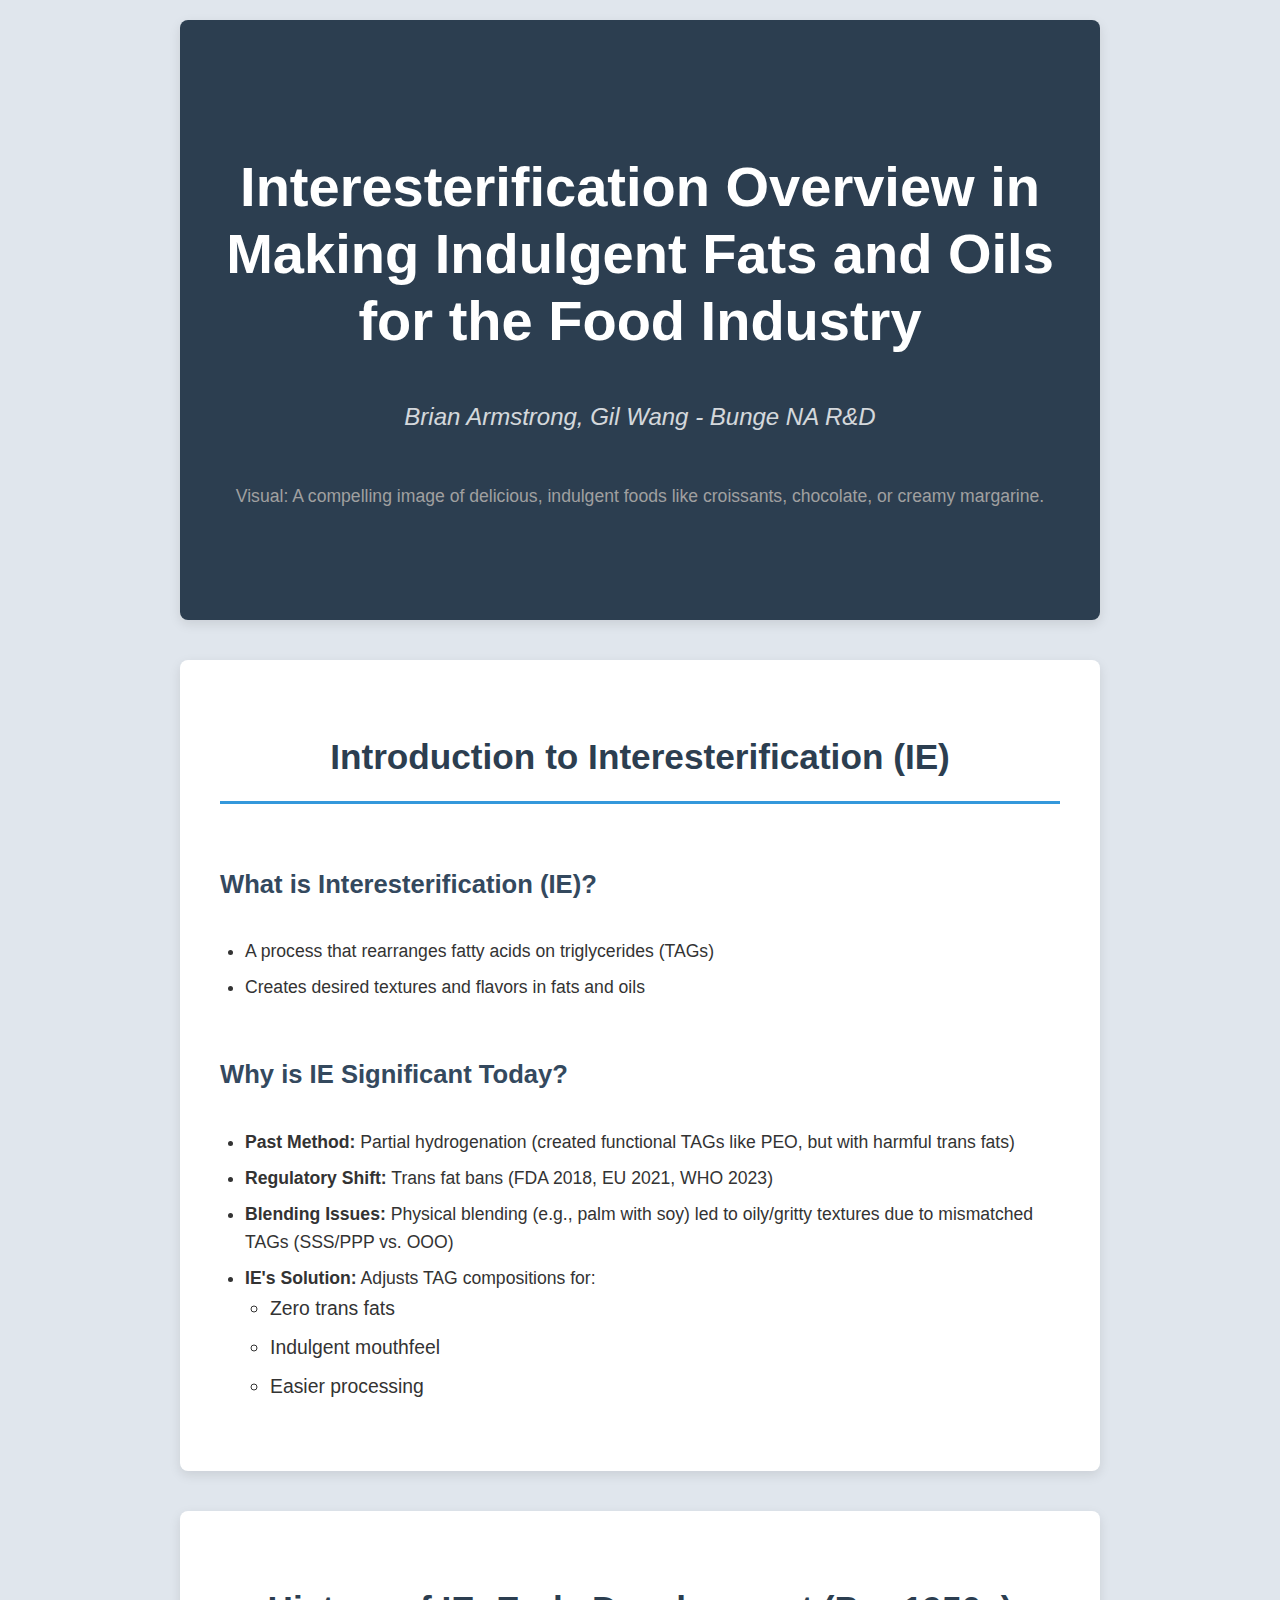
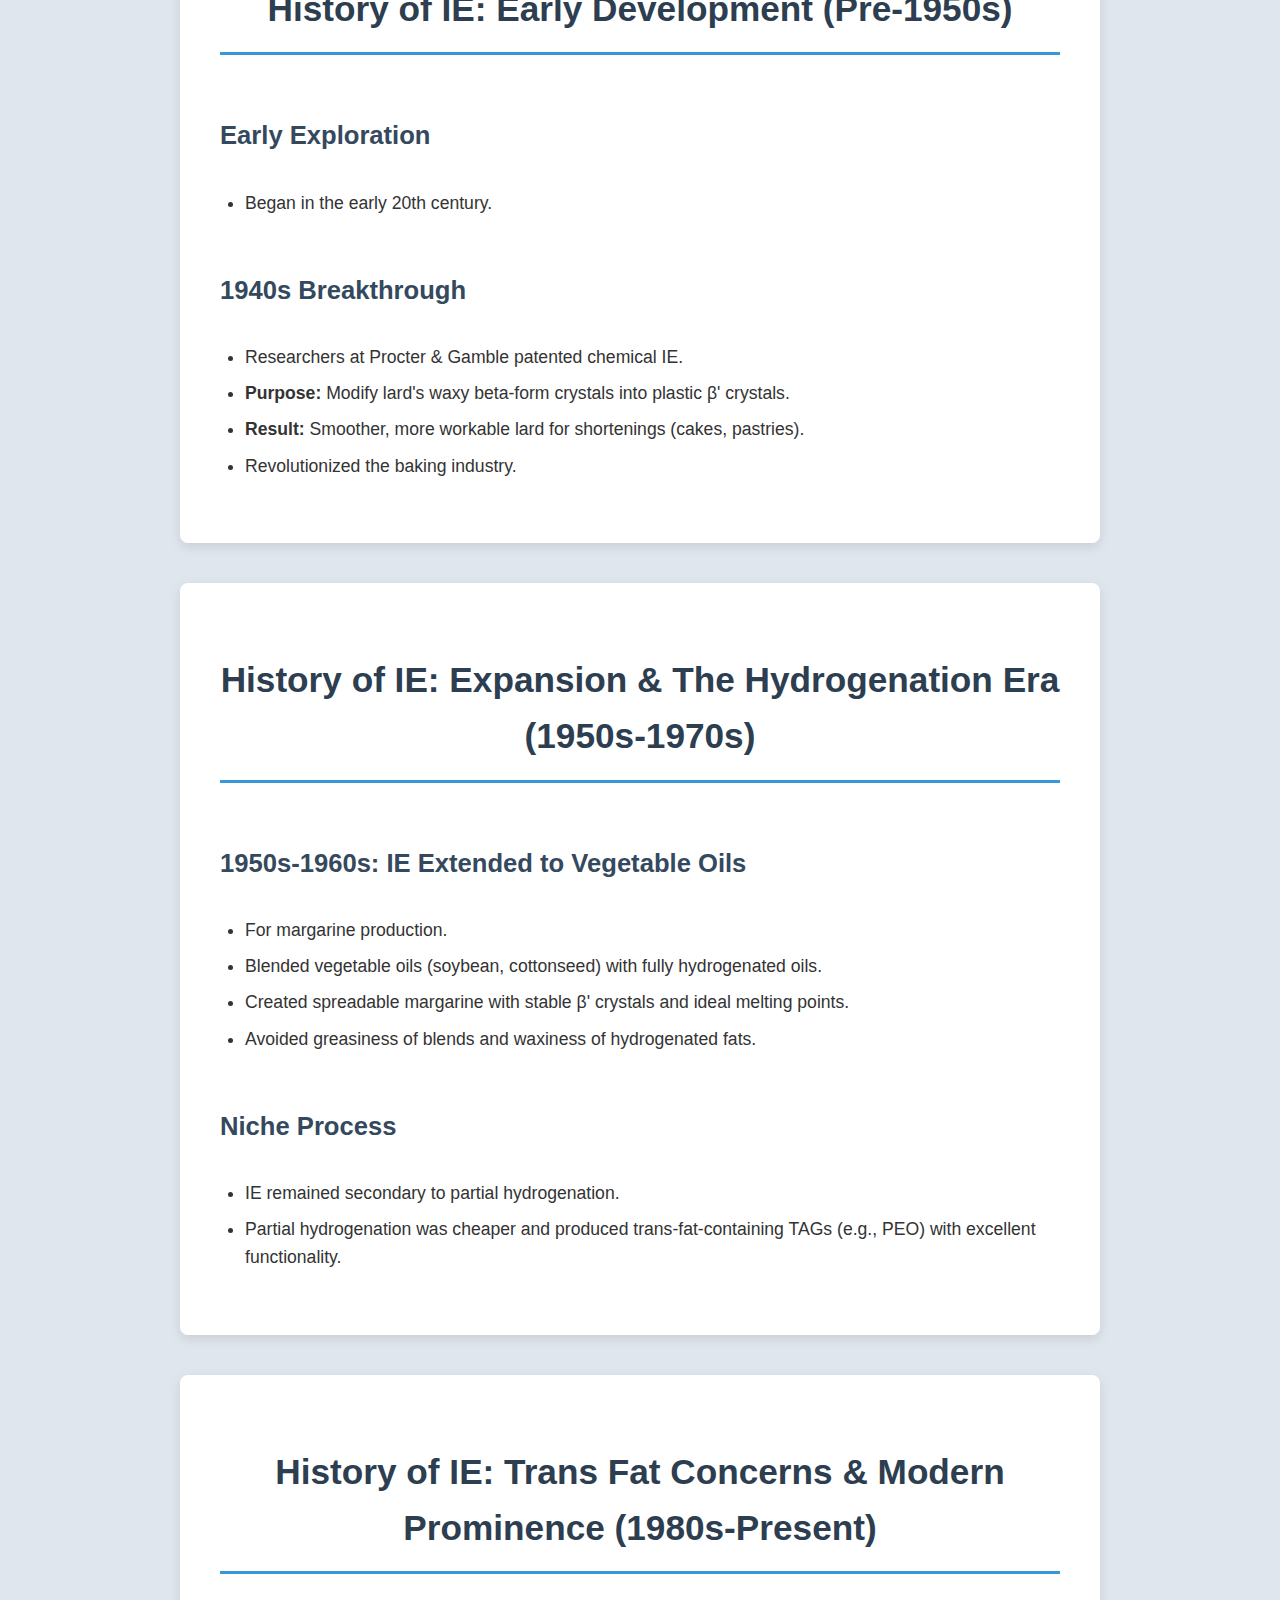
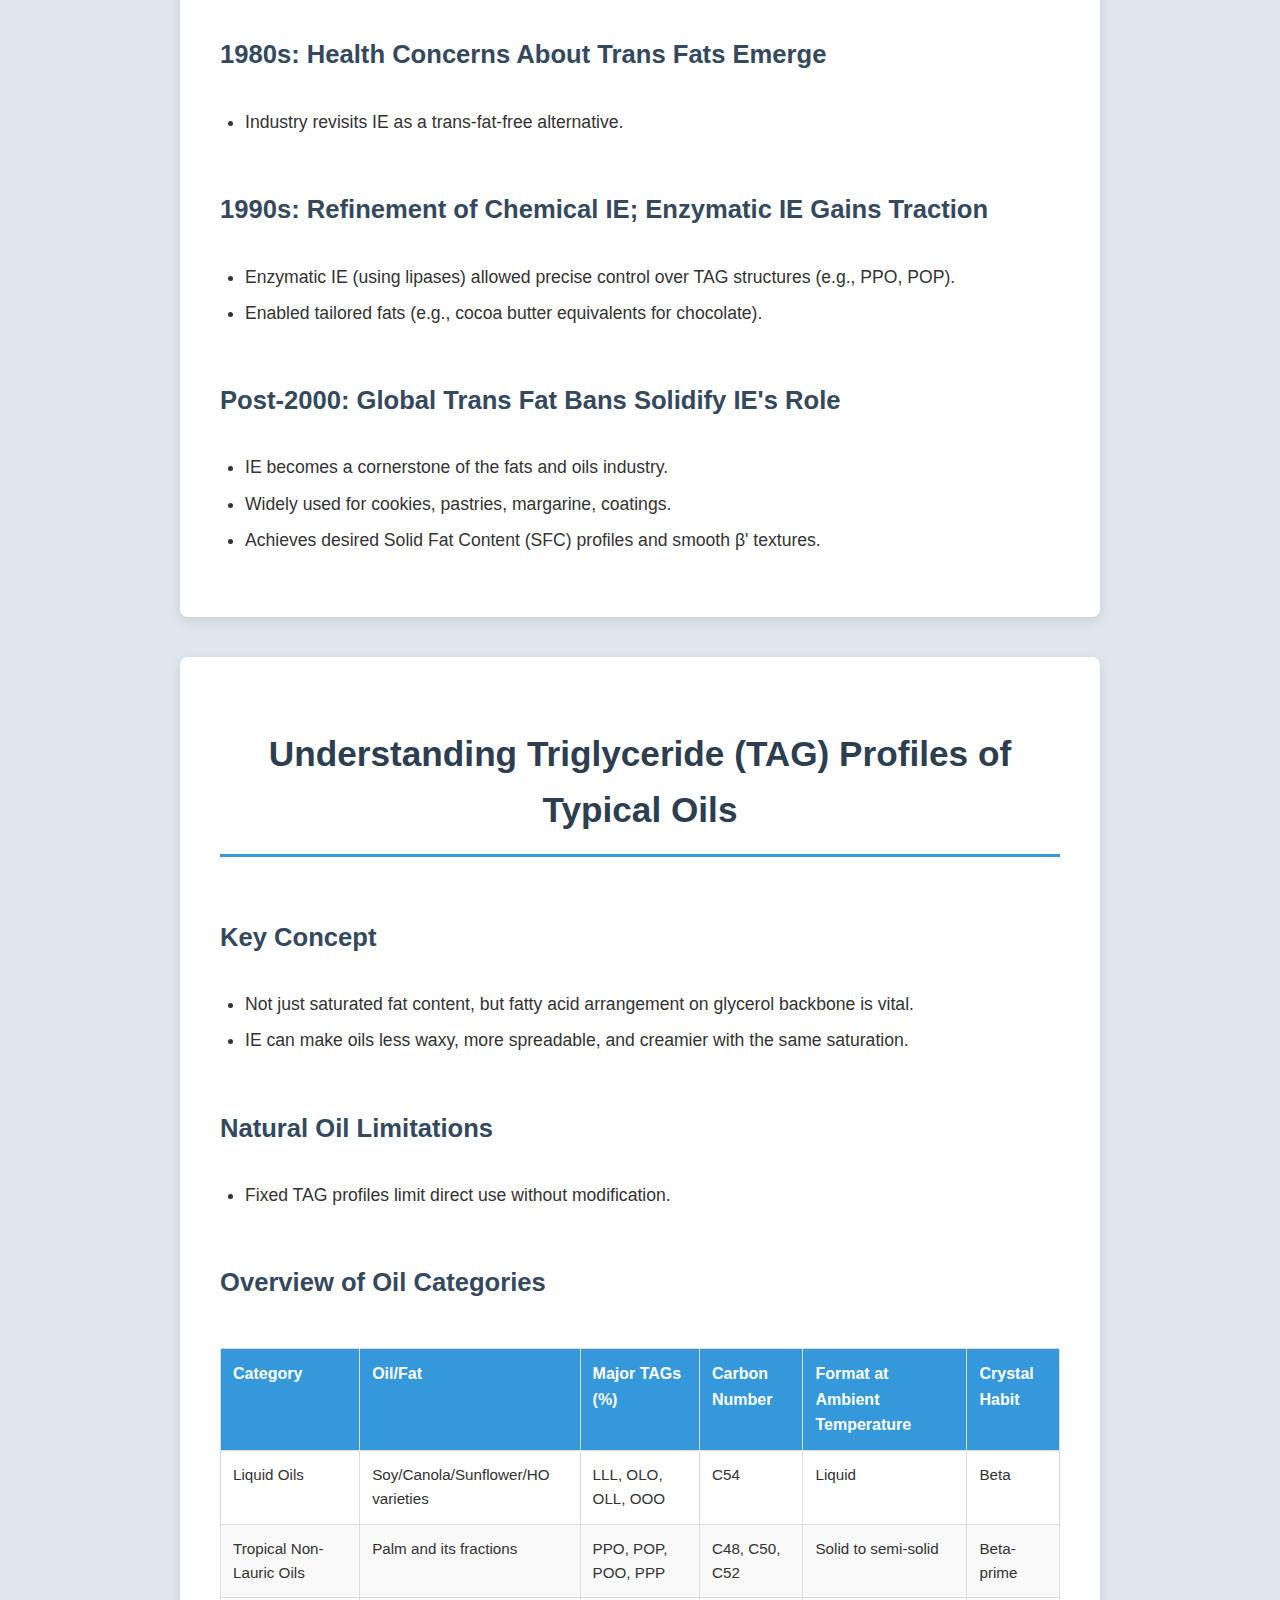
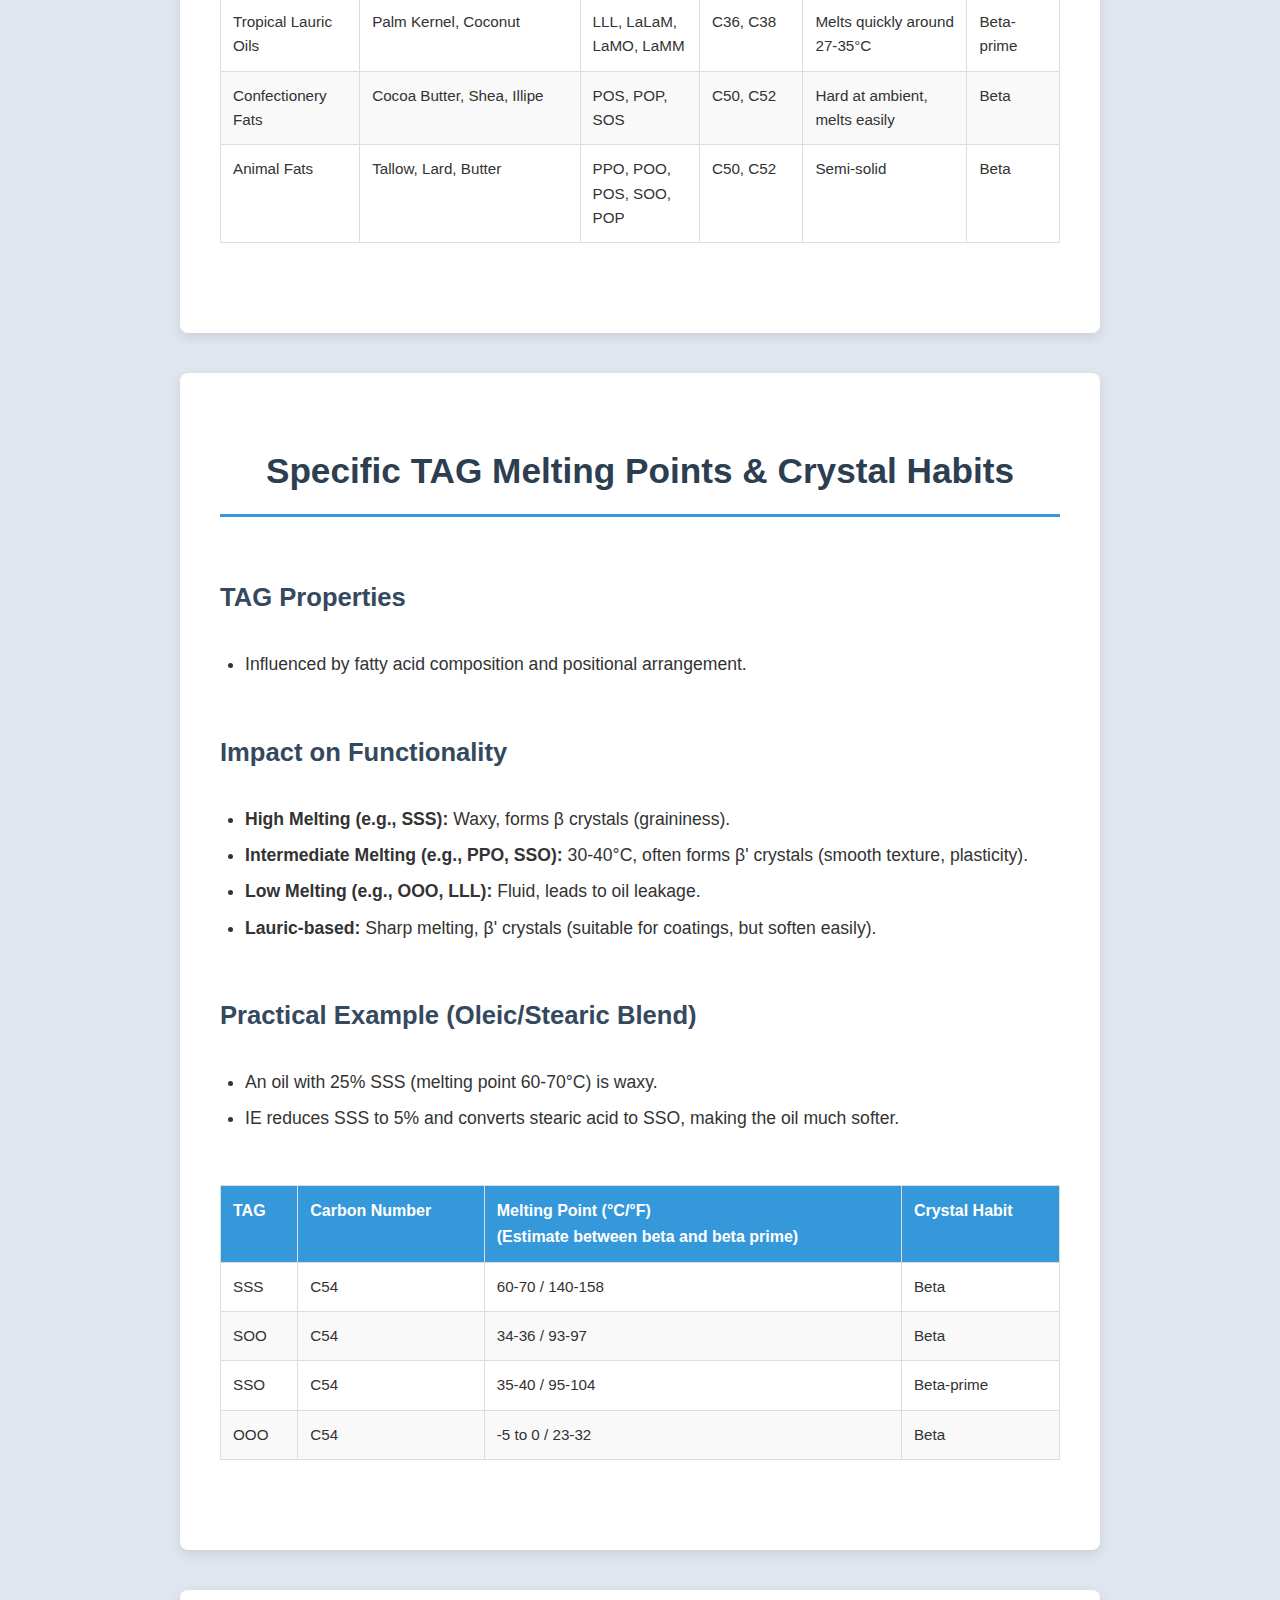
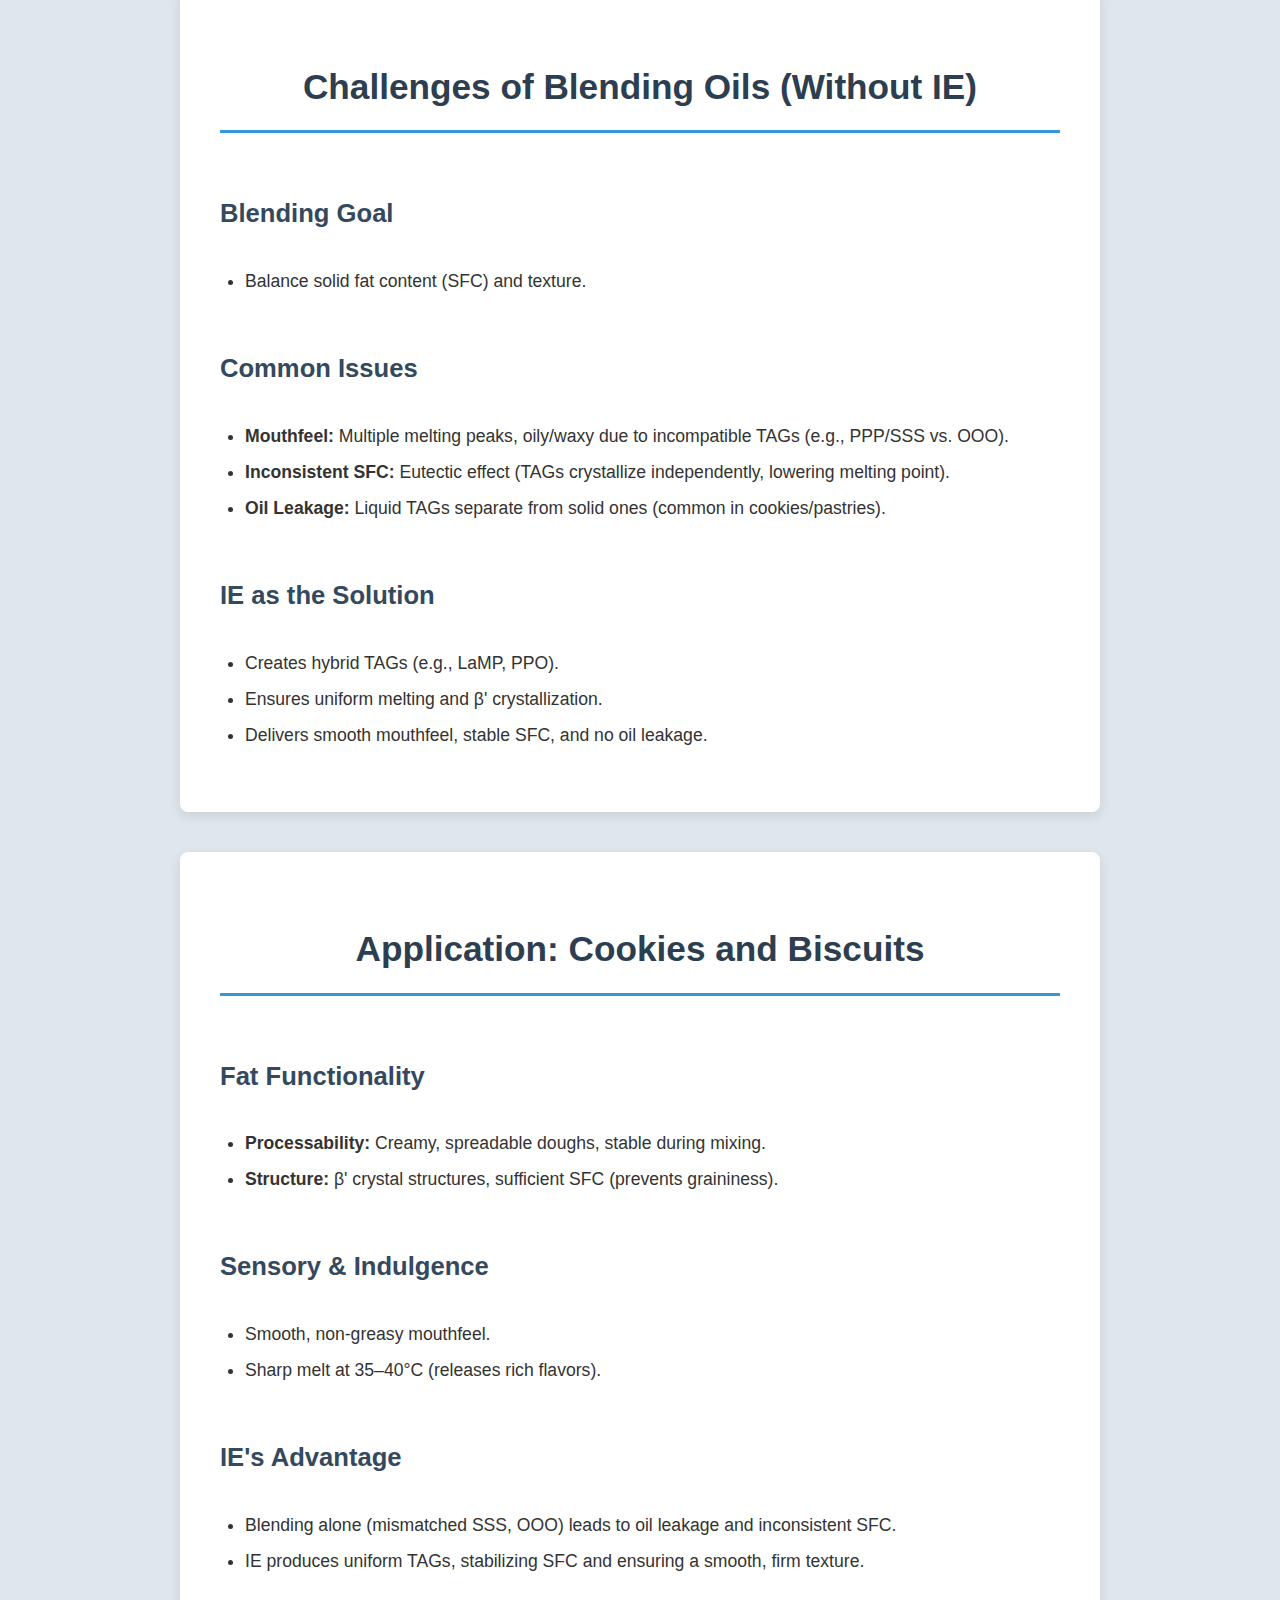
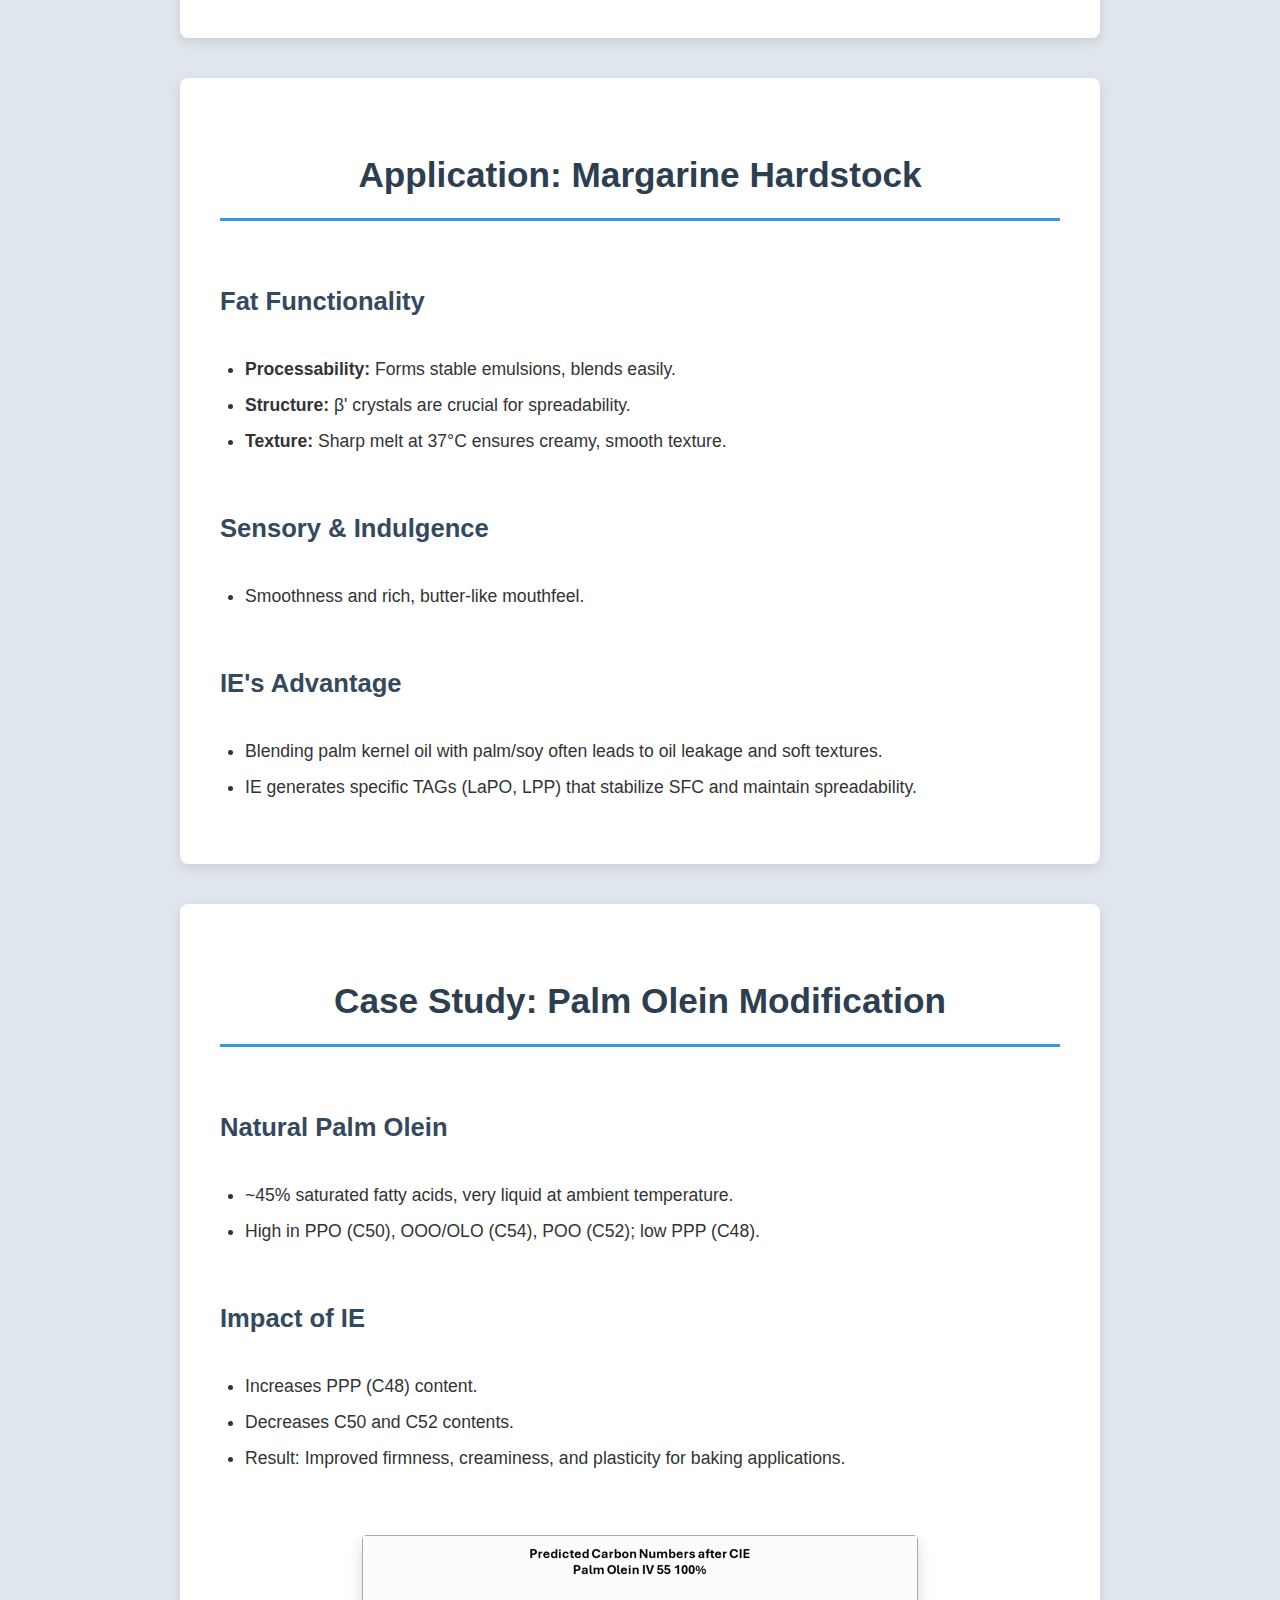
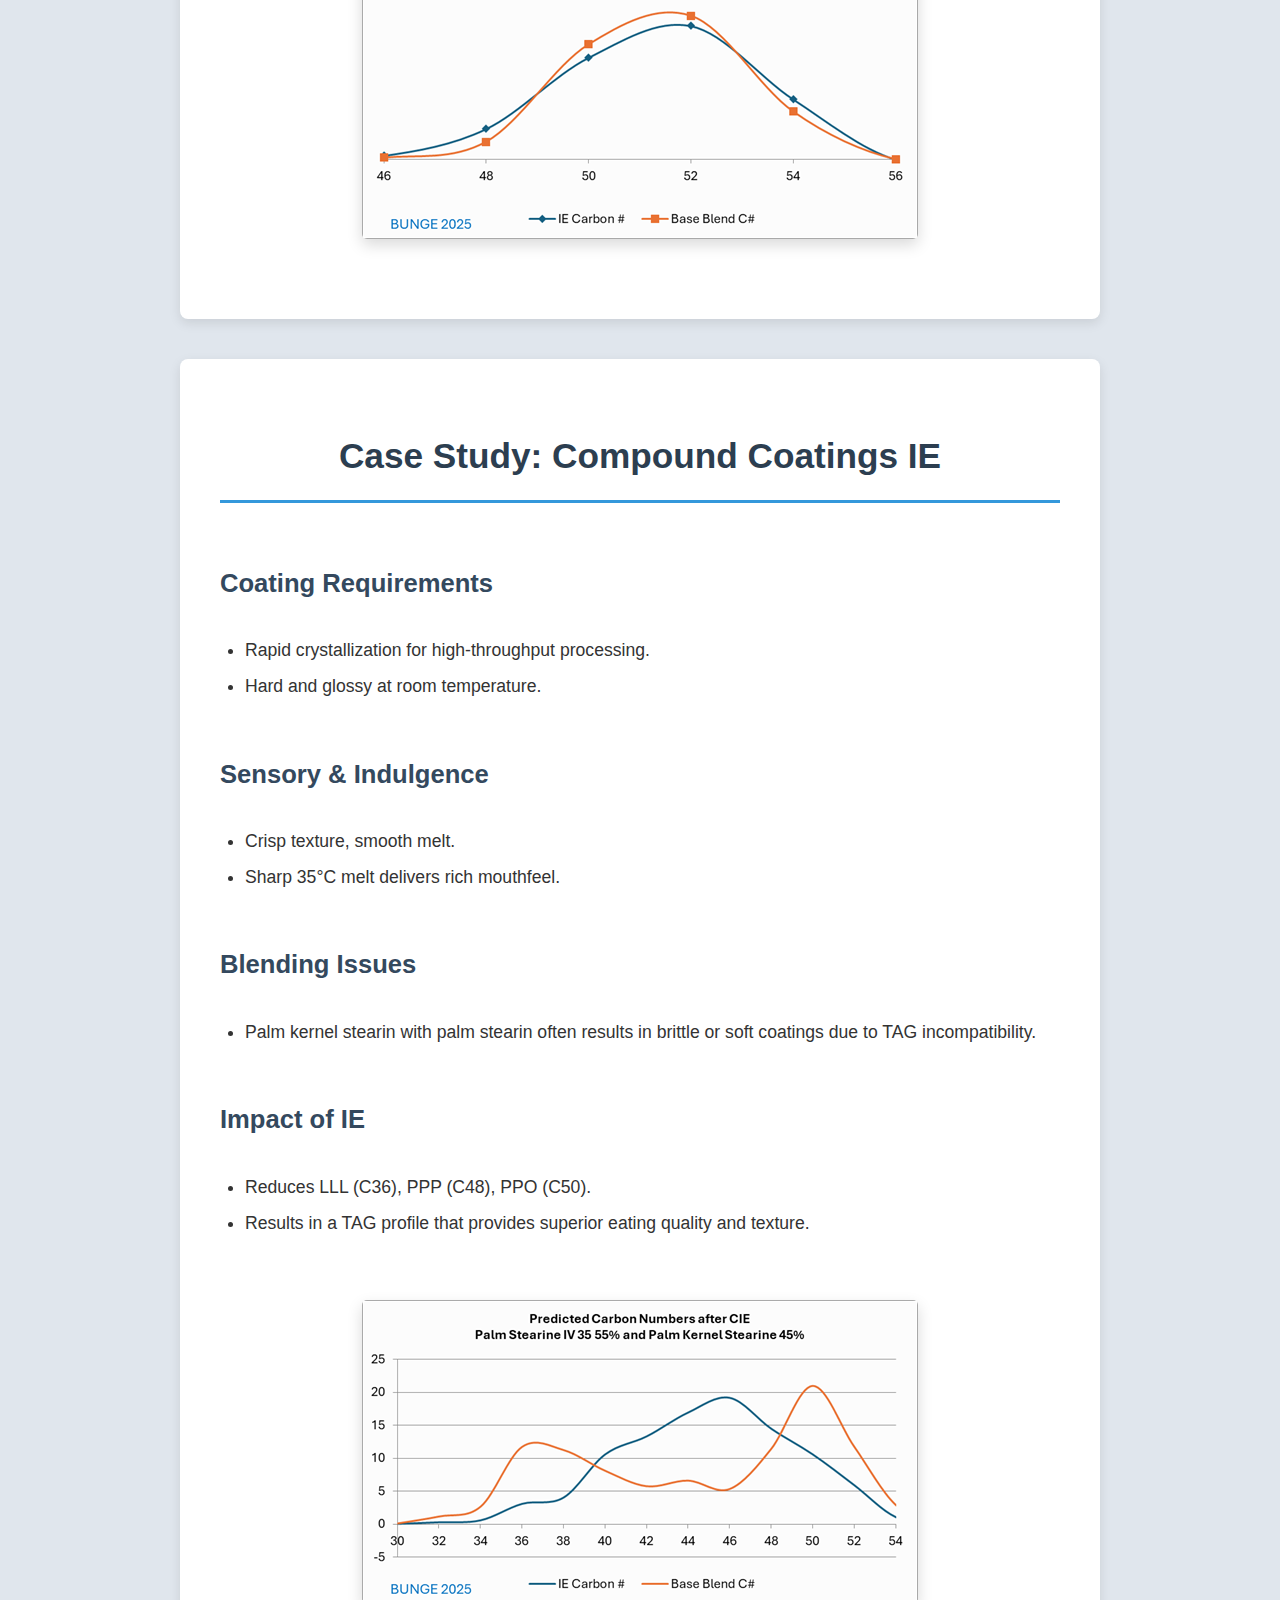
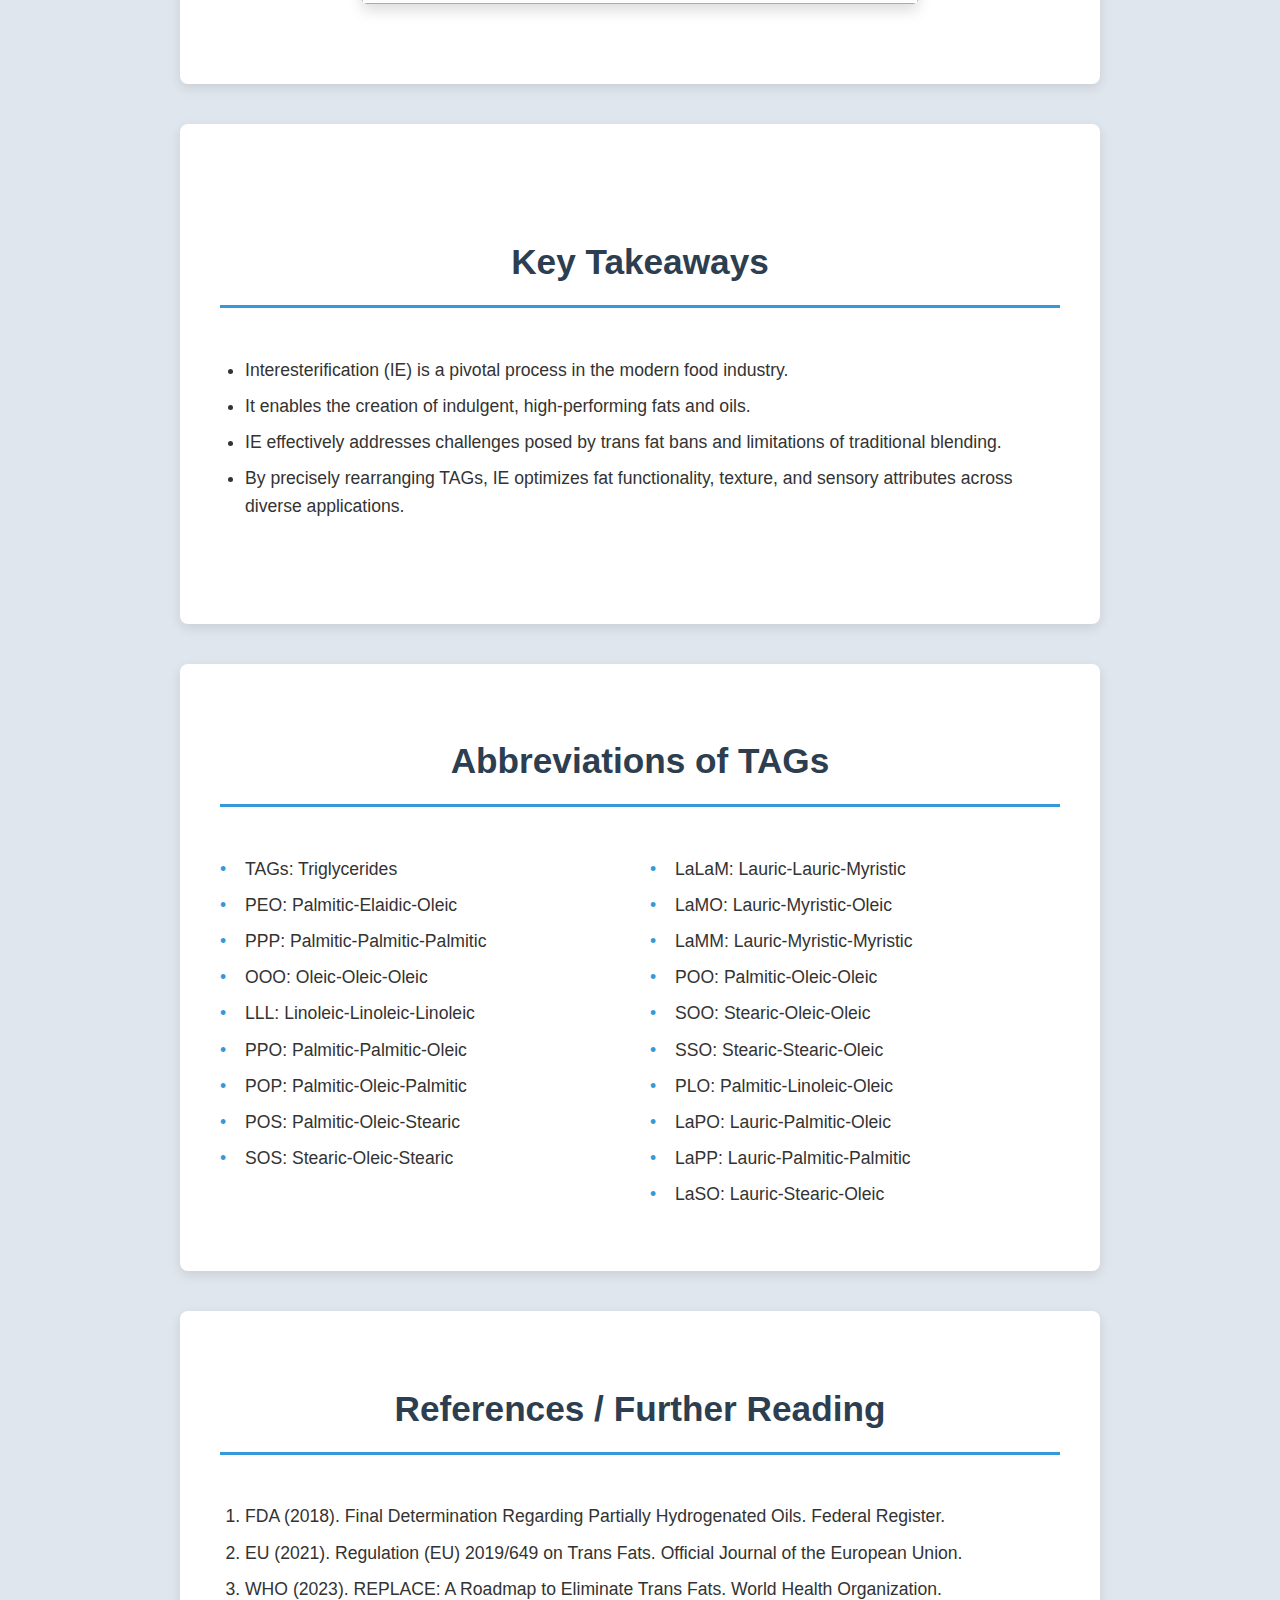
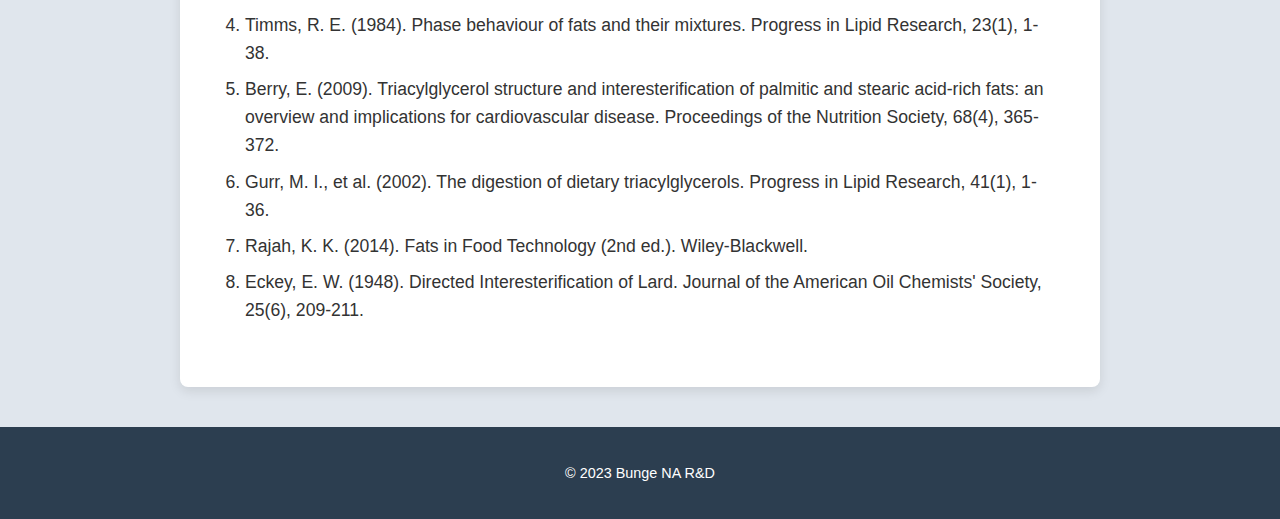
<file: index.html>
<!DOCTYPE html>
<html lang="en">
<head>
    <meta charset="UTF-8">
    <meta name="viewport" content="width=device-width, initial-scale=1.0">
    <title>Interesterification Presentation</title>
    <link rel="stylesheet" href="style.css">
</head>
<body>
    <main>
        <!-- Slide 1: Title Slide -->
        <section class="slide title-slide" id="slide1">
            <h1>Interesterification Overview in Making Indulgent Fats and Oils for the Food Industry</h1>
            <p class="author">Brian Armstrong, Gil Wang - Bunge NA R&D</p>
            <p class="visual-suggestion">Visual: A compelling image of delicious, indulgent foods like croissants, chocolate, or creamy margarine.</p>
        </section>

        <!-- Slide 2: Introduction to Interesterification (IE) -->
        <section class="slide" id="slide2">
            <h2>Introduction to Interesterification (IE)</h2>
            <h3>What is Interesterification (IE)?</h3>
            <ul>
                <li>A process that rearranges fatty acids on triglycerides (TAGs)</li>
                <li>Creates desired textures and flavors in fats and oils</li>
            </ul>
            <h3>Why is IE Significant Today?</h3>
            <ul>
                <li><strong>Past Method:</strong> Partial hydrogenation (created functional TAGs like PEO, but with harmful trans fats)</li>
                <li><strong>Regulatory Shift:</strong> Trans fat bans (FDA 2018, EU 2021, WHO 2023)</li>
                <li><strong>Blending Issues:</strong> Physical blending (e.g., palm with soy) led to oily/gritty textures due to mismatched TAGs (SSS/PPP vs. OOO)</li>
                <li><strong>IE's Solution:</strong> Adjusts TAG compositions for:
                    <ul>
                        <li>Zero trans fats</li>
                        <li>Indulgent mouthfeel</li>
                        <li>Easier processing</li>
                    </ul>
                </li>
            </ul>
        </section>

        <!-- Slide 3: History of IE: Early Development (Pre-1950s) -->
        <section class="slide" id="slide3">
            <h2>History of IE: Early Development (Pre-1950s)</h2>
            <h3>Early Exploration</h3>
            <ul>
                <li>Began in the early 20th century.</li>
            </ul>
            <h3>1940s Breakthrough</h3>
            <ul>
                <li>Researchers at Procter & Gamble patented chemical IE.</li>
                <li><strong>Purpose:</strong> Modify lard's waxy beta-form crystals into plastic β' crystals.</li>
                <li><strong>Result:</strong> Smoother, more workable lard for shortenings (cakes, pastries).</li>
                <li>Revolutionized the baking industry.</li>
            </ul>
        </section>

        <!-- Slide 4: History of IE: Expansion & The Hydrogenation Era (1950s-1970s) -->
        <section class="slide" id="slide4">
            <h2>History of IE: Expansion & The Hydrogenation Era (1950s-1970s)</h2>
            <h3>1950s-1960s: IE Extended to Vegetable Oils</h3>
            <ul>
                <li>For margarine production.</li>
                <li>Blended vegetable oils (soybean, cottonseed) with fully hydrogenated oils.</li>
                <li>Created spreadable margarine with stable β' crystals and ideal melting points.</li>
                <li>Avoided greasiness of blends and waxiness of hydrogenated fats.</li>
            </ul>
            <h3>Niche Process</h3>
            <ul>
                <li>IE remained secondary to partial hydrogenation.</li>
                <li>Partial hydrogenation was cheaper and produced trans-fat-containing TAGs (e.g., PEO) with excellent functionality.</li>
            </ul>
        </section>

        <!-- Slide 5: History of IE: Trans Fat Concerns & Modern Prominence (1980s-Present) -->
        <section class="slide" id="slide5">
            <h2>History of IE: Trans Fat Concerns & Modern Prominence (1980s-Present)</h2>
            <h3>1980s: Health Concerns About Trans Fats Emerge</h3>
            <ul>
                <li>Industry revisits IE as a trans-fat-free alternative.</li>
            </ul>
            <h3>1990s: Refinement of Chemical IE; Enzymatic IE Gains Traction</h3>
            <ul>
                <li>Enzymatic IE (using lipases) allowed precise control over TAG structures (e.g., PPO, POP).</li>
                <li>Enabled tailored fats (e.g., cocoa butter equivalents for chocolate).</li>
            </ul>
            <h3>Post-2000: Global Trans Fat Bans Solidify IE's Role</h3>
            <ul>
                <li>IE becomes a cornerstone of the fats and oils industry.</li>
                <li>Widely used for cookies, pastries, margarine, coatings.</li>
                <li>Achieves desired Solid Fat Content (SFC) profiles and smooth β' textures.</li>
            </ul>
        </section>

        <!-- Slide 6: Understanding Triglyceride (TAG) Profiles of Typical Oils -->
        <section class="slide" id="slide6">
            <h2>Understanding Triglyceride (TAG) Profiles of Typical Oils</h2>
            <h3>Key Concept</h3>
            <ul>
                <li>Not just saturated fat content, but fatty acid arrangement on glycerol backbone is vital.</li>
                <li>IE can make oils less waxy, more spreadable, and creamier with the same saturation.</li>
            </ul>
            <h3>Natural Oil Limitations</h3>
            <ul>
                <li>Fixed TAG profiles limit direct use without modification.</li>
            </ul>
            <h3>Overview of Oil Categories</h3>
            <div class="table-container">
                <table>
                    <thead>
                        <tr>
                            <th>Category</th>
                            <th>Oil/Fat</th>
                            <th>Major TAGs (%)</th>
                            <th>Carbon Number</th>
                            <th>Format at Ambient Temperature</th>
                            <th>Crystal Habit</th>
                        </tr>
                    </thead>
                    <tbody>
                        <tr>
                            <td>Liquid Oils</td>
                            <td>Soy/Canola/Sunflower/HO varieties</td>
                            <td>LLL, OLO, OLL, OOO</td>
                            <td>C54</td>
                            <td>Liquid</td>
                            <td>Beta</td>
                        </tr>
                        <tr>
                            <td>Tropical Non-Lauric Oils</td>
                            <td>Palm and its fractions</td>
                            <td>PPO, POP, POO, PPP</td>
                            <td>C48, C50, C52</td>
                            <td>Solid to semi-solid</td>
                            <td>Beta-prime</td>
                        </tr>
                        <tr>
                            <td>Tropical Lauric Oils</td>
                            <td>Palm Kernel, Coconut</td>
                            <td>LLL, LaLaM, LaMO, LaMM</td>
                            <td>C36, C38</td>
                            <td>Melts quickly around 27-35°C</td>
                            <td>Beta-prime</td>
                        </tr>
                        <tr>
                            <td>Confectionery Fats</td>
                            <td>Cocoa Butter, Shea, Illipe</td>
                            <td>POS, POP, SOS</td>
                            <td>C50, C52</td>
                            <td>Hard at ambient, melts easily</td>
                            <td>Beta</td>
                        </tr>
                        <tr>
                            <td>Animal Fats</td>
                            <td>Tallow, Lard, Butter</td>
                            <td>PPO, POO, POS, SOO, POP</td>
                            <td>C50, C52</td>
                            <td>Semi-solid</td>
                            <td>Beta</td>
                        </tr>
                    </tbody>
                </table>
            </div>
        </section>

        <!-- Slide 7: Specific TAG Melting Points & Crystal Habits -->
        <section class="slide" id="slide7">
            <h2>Specific TAG Melting Points & Crystal Habits</h2>
            <h3>TAG Properties</h3>
            <ul>
                <li>Influenced by fatty acid composition and positional arrangement.</li>
            </ul>
            <h3>Impact on Functionality</h3>
            <ul>
                <li><strong>High Melting (e.g., SSS):</strong> Waxy, forms β crystals (graininess).</li>
                <li><strong>Intermediate Melting (e.g., PPO, SSO):</strong> 30-40°C, often forms β' crystals (smooth texture, plasticity).</li>
                <li><strong>Low Melting (e.g., OOO, LLL):</strong> Fluid, leads to oil leakage.</li>
                <li><strong>Lauric-based:</strong> Sharp melting, β' crystals (suitable for coatings, but soften easily).</li>
            </ul>
            <h3>Practical Example (Oleic/Stearic Blend)</h3>
            <ul>
                <li>An oil with 25% SSS (melting point 60-70°C) is waxy.</li>
                <li>IE reduces SSS to 5% and converts stearic acid to SSO, making the oil much softer.</li>
            </ul>
            <div class="table-container">
                <table>
                    <thead>
                        <tr>
                            <th>TAG</th>
                            <th>Carbon Number</th>
                            <th>Melting Point (°C/°F)<br>(Estimate between beta and beta prime)</th>
                            <th>Crystal Habit</th>
                        </tr>
                    </thead>
                    <tbody>
                        <tr>
                            <td>SSS</td>
                            <td>C54</td>
                            <td>60-70 / 140-158</td>
                            <td>Beta</td>
                        </tr>
                        <tr>
                            <td>SOO</td>
                            <td>C54</td>
                            <td>34-36 / 93-97</td>
                            <td>Beta</td>
                        </tr>
                        <tr>
                            <td>SSO</td>
                            <td>C54</td>
                            <td>35-40 / 95-104</td>
                            <td>Beta-prime</td>
                        </tr>
                        <tr>
                            <td>OOO</td>
                            <td>C54</td>
                            <td>-5 to 0 / 23-32</td>
                            <td>Beta</td>
                        </tr>
                    </tbody>
                </table>
            </div>
        </section>

        <!-- Slide 8: Challenges of Blending Oils (Without IE) -->
        <section class="slide" id="slide8">
            <h2>Challenges of Blending Oils (Without IE)</h2>
            <h3>Blending Goal</h3>
            <ul>
                <li>Balance solid fat content (SFC) and texture.</li>
            </ul>
            <h3>Common Issues</h3>
            <ul>
                <li><strong>Mouthfeel:</strong> Multiple melting peaks, oily/waxy due to incompatible TAGs (e.g., PPP/SSS vs. OOO).</li>
                <li><strong>Inconsistent SFC:</strong> Eutectic effect (TAGs crystallize independently, lowering melting point).</li>
                <li><strong>Oil Leakage:</strong> Liquid TAGs separate from solid ones (common in cookies/pastries).</li>
            </ul>
            <h3>IE as the Solution</h3>
            <ul>
                <li>Creates hybrid TAGs (e.g., LaMP, PPO).</li>
                <li>Ensures uniform melting and β' crystallization.</li>
                <li>Delivers smooth mouthfeel, stable SFC, and no oil leakage.</li>
            </ul>
        </section>

        <!-- Slide 9: Application: Cookies and Biscuits -->
        <section class="slide" id="slide9">
            <h2>Application: Cookies and Biscuits</h2>
            <h3>Fat Functionality</h3>
            <ul>
                <li><strong>Processability:</strong> Creamy, spreadable doughs, stable during mixing.</li>
                <li><strong>Structure:</strong> β' crystal structures, sufficient SFC (prevents graininess).</li>
            </ul>
            <h3>Sensory & Indulgence</h3>
            <ul>
                <li>Smooth, non-greasy mouthfeel.</li>
                <li>Sharp melt at 35–40°C (releases rich flavors).</li>
            </ul>
            <h3>IE's Advantage</h3>
            <ul>
                <li>Blending alone (mismatched SSS, OOO) leads to oil leakage and inconsistent SFC.</li>
                <li>IE produces uniform TAGs, stabilizing SFC and ensuring a smooth, firm texture.</li>
            </ul>
        </section>

        <!-- Slide 10: Application: Margarine Hardstock -->
        <section class="slide" id="slide10">
            <h2>Application: Margarine Hardstock</h2>
            <h3>Fat Functionality</h3>
            <ul>
                <li><strong>Processability:</strong> Forms stable emulsions, blends easily.</li>
                <li><strong>Structure:</strong> β' crystals are crucial for spreadability.</li>
                <li><strong>Texture:</strong> Sharp melt at 37°C ensures creamy, smooth texture.</li>
            </ul>
            <h3>Sensory & Indulgence</h3>
            <ul>
                <li>Smoothness and rich, butter-like mouthfeel.</li>
            </ul>
            <h3>IE's Advantage</h3>
            <ul>
                <li>Blending palm kernel oil with palm/soy often leads to oil leakage and soft textures.</li>
                <li>IE generates specific TAGs (LaPO, LPP) that stabilize SFC and maintain spreadability.</li>
            </ul>
        </section>

        <!-- Slide 11: Case Study: Palm Olein Modification -->
        <section class="slide" id="slide11">
            <h2>Case Study: Palm Olein Modification</h2>
            <h3>Natural Palm Olein</h3>
            <ul>
                <li>~45% saturated fatty acids, very liquid at ambient temperature.</li>
                <li>High in PPO (C50), OOO/OLO (C54), POO (C52); low PPP (C48).</li>
            </ul>
            <h3>Impact of IE</h3>
            <ul>
                <li>Increases PPP (C48) content.</li>
                <li>Decreases C50 and C52 contents.</li>
            <li>Result: Improved firmness, creaminess, and plasticity for baking applications.</li>
            </ul>
            <div class="chart-container">
                <img src="palm_olein_graph.png" alt="Predicted Carbon Numbers after CIE Palm Olein IV 55 100%">
            </div>
        </section>

        <!-- Slide 12: Case Study: Compound Coatings IE -->
        <section class="slide" id="slide12">
            <h2>Case Study: Compound Coatings IE</h2>
            <h3>Coating Requirements</h3>
            <ul>
                <li>Rapid crystallization for high-throughput processing.</li>
                <li>Hard and glossy at room temperature.</li>
            </ul>
            <h3>Sensory & Indulgence</h3>
            <ul>
                <li>Crisp texture, smooth melt.</li>
                <li>Sharp 35°C melt delivers rich mouthfeel.</li>
            </ul>
            <h3>Blending Issues</h3>
            <ul>
                <li>Palm kernel stearin with palm stearin often results in brittle or soft coatings due to TAG incompatibility.</li>
            </ul>
            <h3>Impact of IE</h3>
            <ul>
                <li>Reduces LLL (C36), PPP (C48), PPO (C50).</li>
                <li>Results in a TAG profile that provides superior eating quality and texture.</li>
            </ul>
            <div class="chart-container">
                <img src="compound_coating_graph.png" alt="Predicted Carbon Numbers after CIE Palm Stearine IV 35 55% and Palm Kernel Stearine 45%">
            </div>
        </section>

        <!-- Slide 13: Key Takeaways -->
        <section class="slide" id="slide13">
            <h2>Key Takeaways</h2>
            <ul>
                <li>Interesterification (IE) is a pivotal process in the modern food industry.</li>
                <li>It enables the creation of indulgent, high-performing fats and oils.</li>
                <li>IE effectively addresses challenges posed by trans fat bans and limitations of traditional blending.</li>
                <li>By precisely rearranging TAGs, IE optimizes fat functionality, texture, and sensory attributes across diverse applications.</li>
            </ul>
        </section>

        <!-- Slide 14: Abbreviations of TAGs (Appendix/Glossary) -->
        <section class="slide" id="slide14">
            <h2>Abbreviations of TAGs</h2>
            <div class="column-list">
                <ul>
                    <li>TAGs: Triglycerides</li>
                    <li>PEO: Palmitic-Elaidic-Oleic</li>
                    <li>PPP: Palmitic-Palmitic-Palmitic</li>
                    <li>OOO: Oleic-Oleic-Oleic</li>
                    <li>LLL: Linoleic-Linoleic-Linoleic</li>
                    <li>PPO: Palmitic-Palmitic-Oleic</li>
                    <li>POP: Palmitic-Oleic-Palmitic</li>
                    <li>POS: Palmitic-Oleic-Stearic</li>
                    <li>SOS: Stearic-Oleic-Stearic</li>
                </ul>
                <ul>
                    <li>LaLaM: Lauric-Lauric-Myristic</li>
                    <li>LaMO: Lauric-Myristic-Oleic</li>
                    <li>LaMM: Lauric-Myristic-Myristic</li>
                    <li>POO: Palmitic-Oleic-Oleic</li>
                    <li>SOO: Stearic-Oleic-Oleic</li>
                    <li>SSO: Stearic-Stearic-Oleic</li>
                    <li>PLO: Palmitic-Linoleic-Oleic</li>
                    <li>LaPO: Lauric-Palmitic-Oleic</li>
                    <li>LaPP: Lauric-Palmitic-Palmitic</li>
                    <li>LaSO: Lauric-Stearic-Oleic</li>
                </ul>
            </div>
        </section>

        <!-- Slide 15: References / Further Reading -->
        <section class="slide" id="slide15">
            <h2>References / Further Reading</h2>
            <ol>
                <li>FDA (2018). Final Determination Regarding Partially Hydrogenated Oils. Federal Register.</li>
                <li>EU (2021). Regulation (EU) 2019/649 on Trans Fats. Official Journal of the European Union.</li>
                <li>WHO (2023). REPLACE: A Roadmap to Eliminate Trans Fats. World Health Organization.</li>
                <li>Timms, R. E. (1984). Phase behaviour of fats and their mixtures. Progress in Lipid Research, 23(1), 1-38.</li>
                <li>Berry, E. (2009). Triacylglycerol structure and interesterification of palmitic and stearic acid-rich fats: an overview and implications for cardiovascular disease. Proceedings of the Nutrition Society, 68(4), 365-372.</li>
                <li>Gurr, M. I., et al. (2002). The digestion of dietary triacylglycerols. Progress in Lipid Research, 41(1), 1-36.</li>
                <li>Rajah, K. K. (2014). Fats in Food Technology (2nd ed.). Wiley-Blackwell.</li>
                <li>Eckey, E. W. (1948). Directed Interesterification of Lard. Journal of the American Oil Chemists' Society, 25(6), 209-211.</li>
            </ol>
        </section>
    </main>

    <footer>
        <p>&copy; 2023 Bunge NA R&D</p>
    </footer>
</body>
</html>
</file>
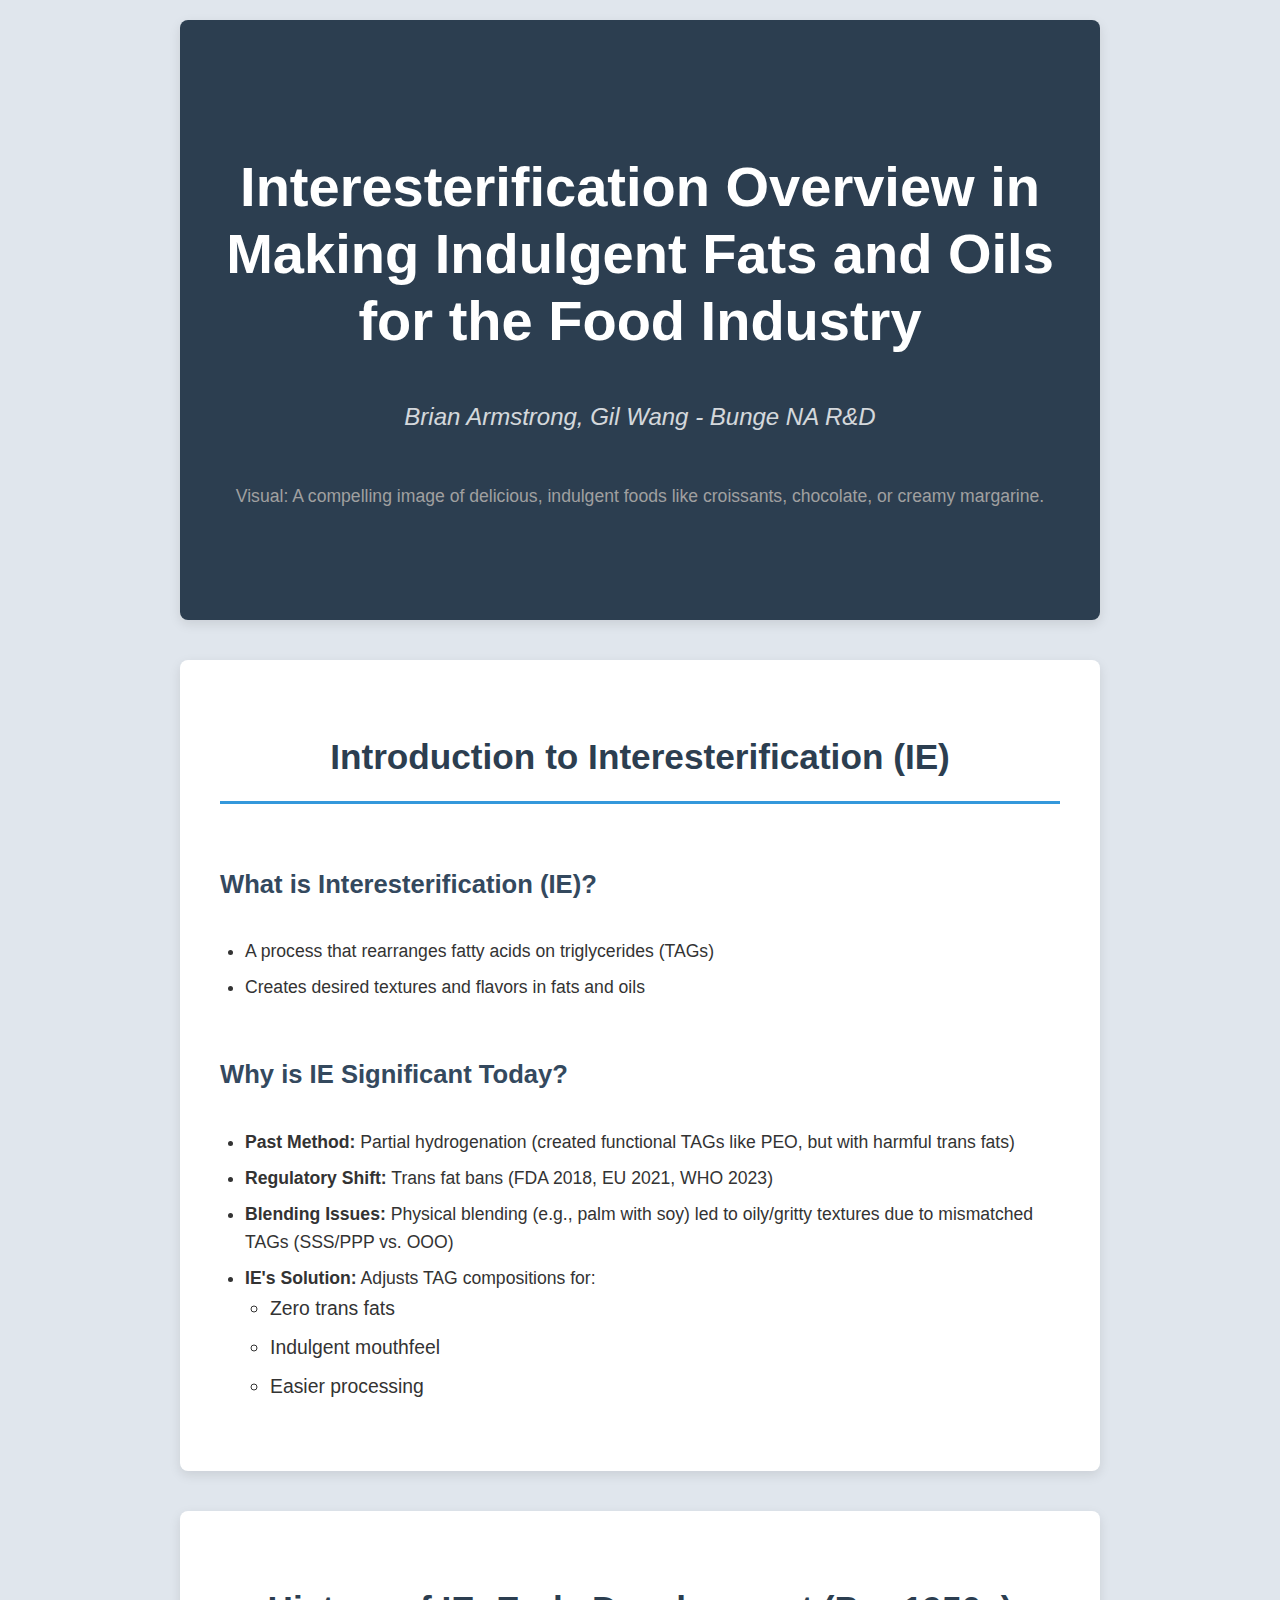
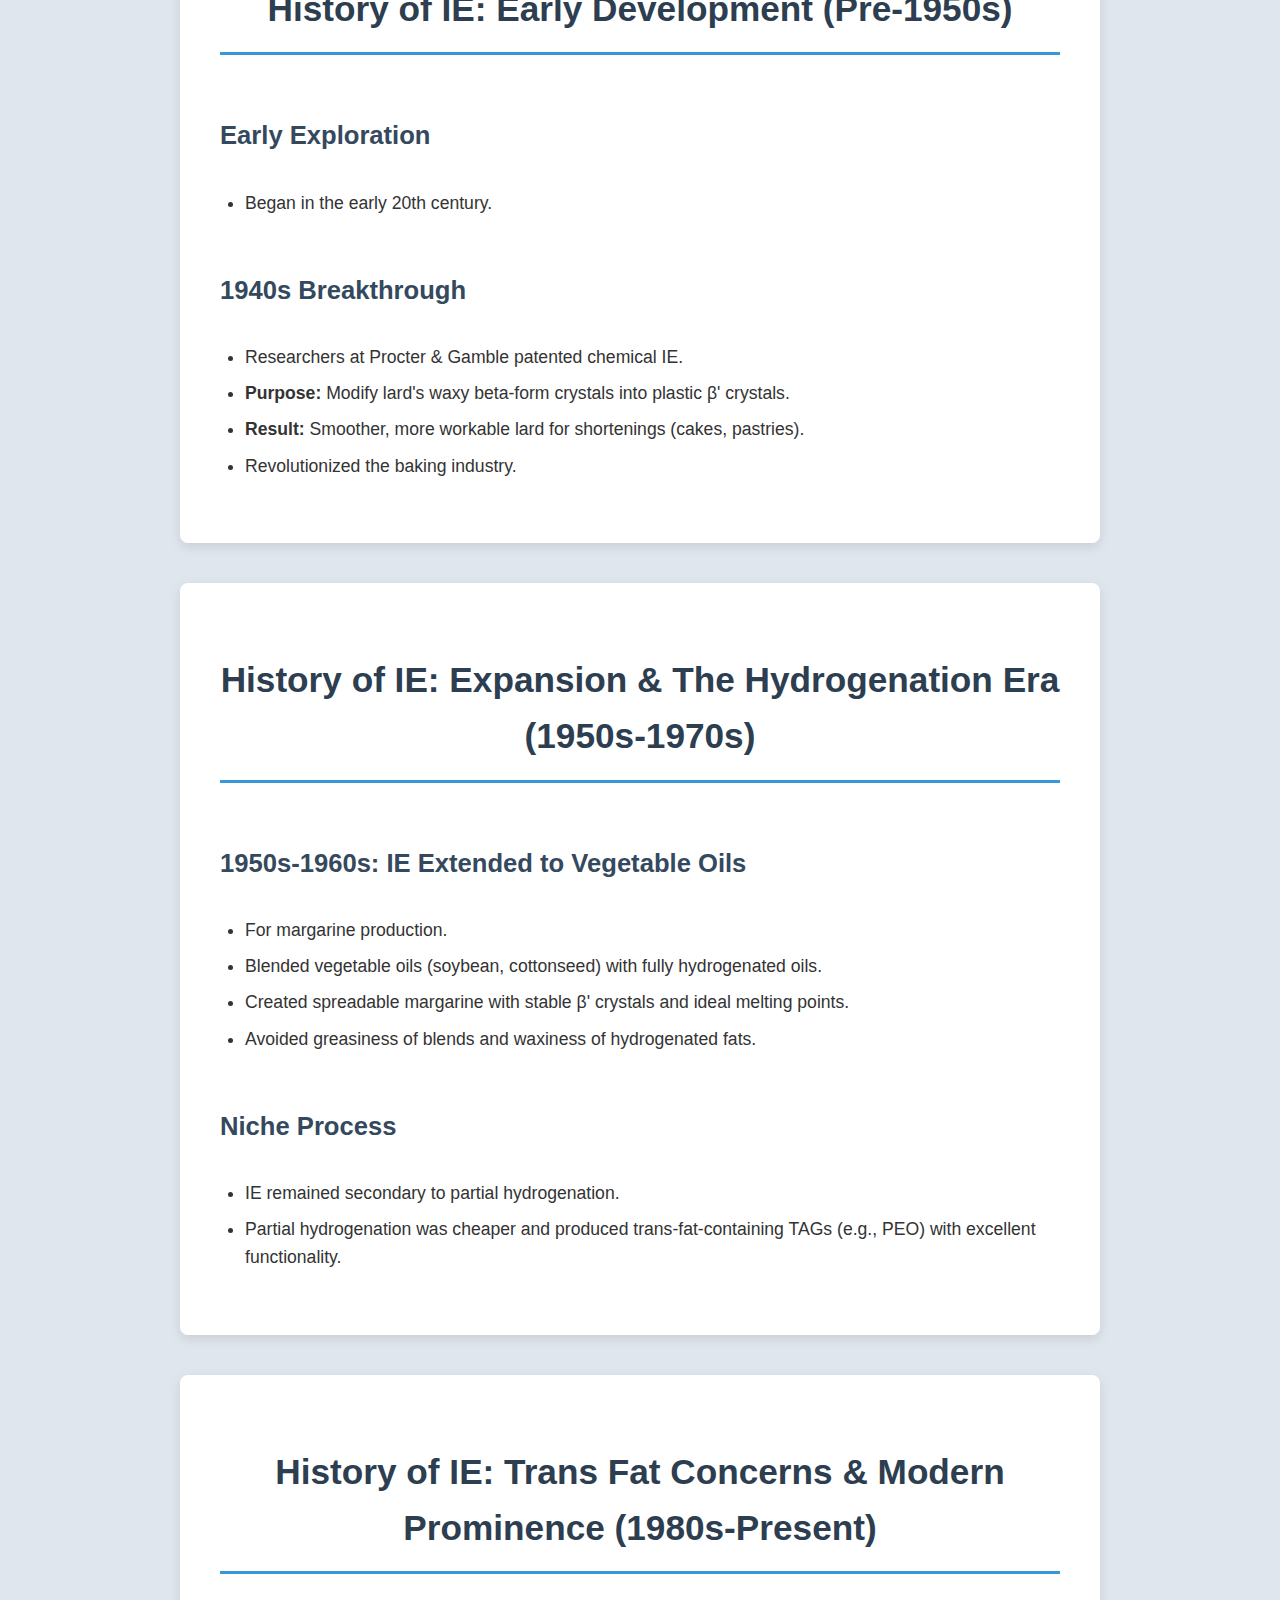
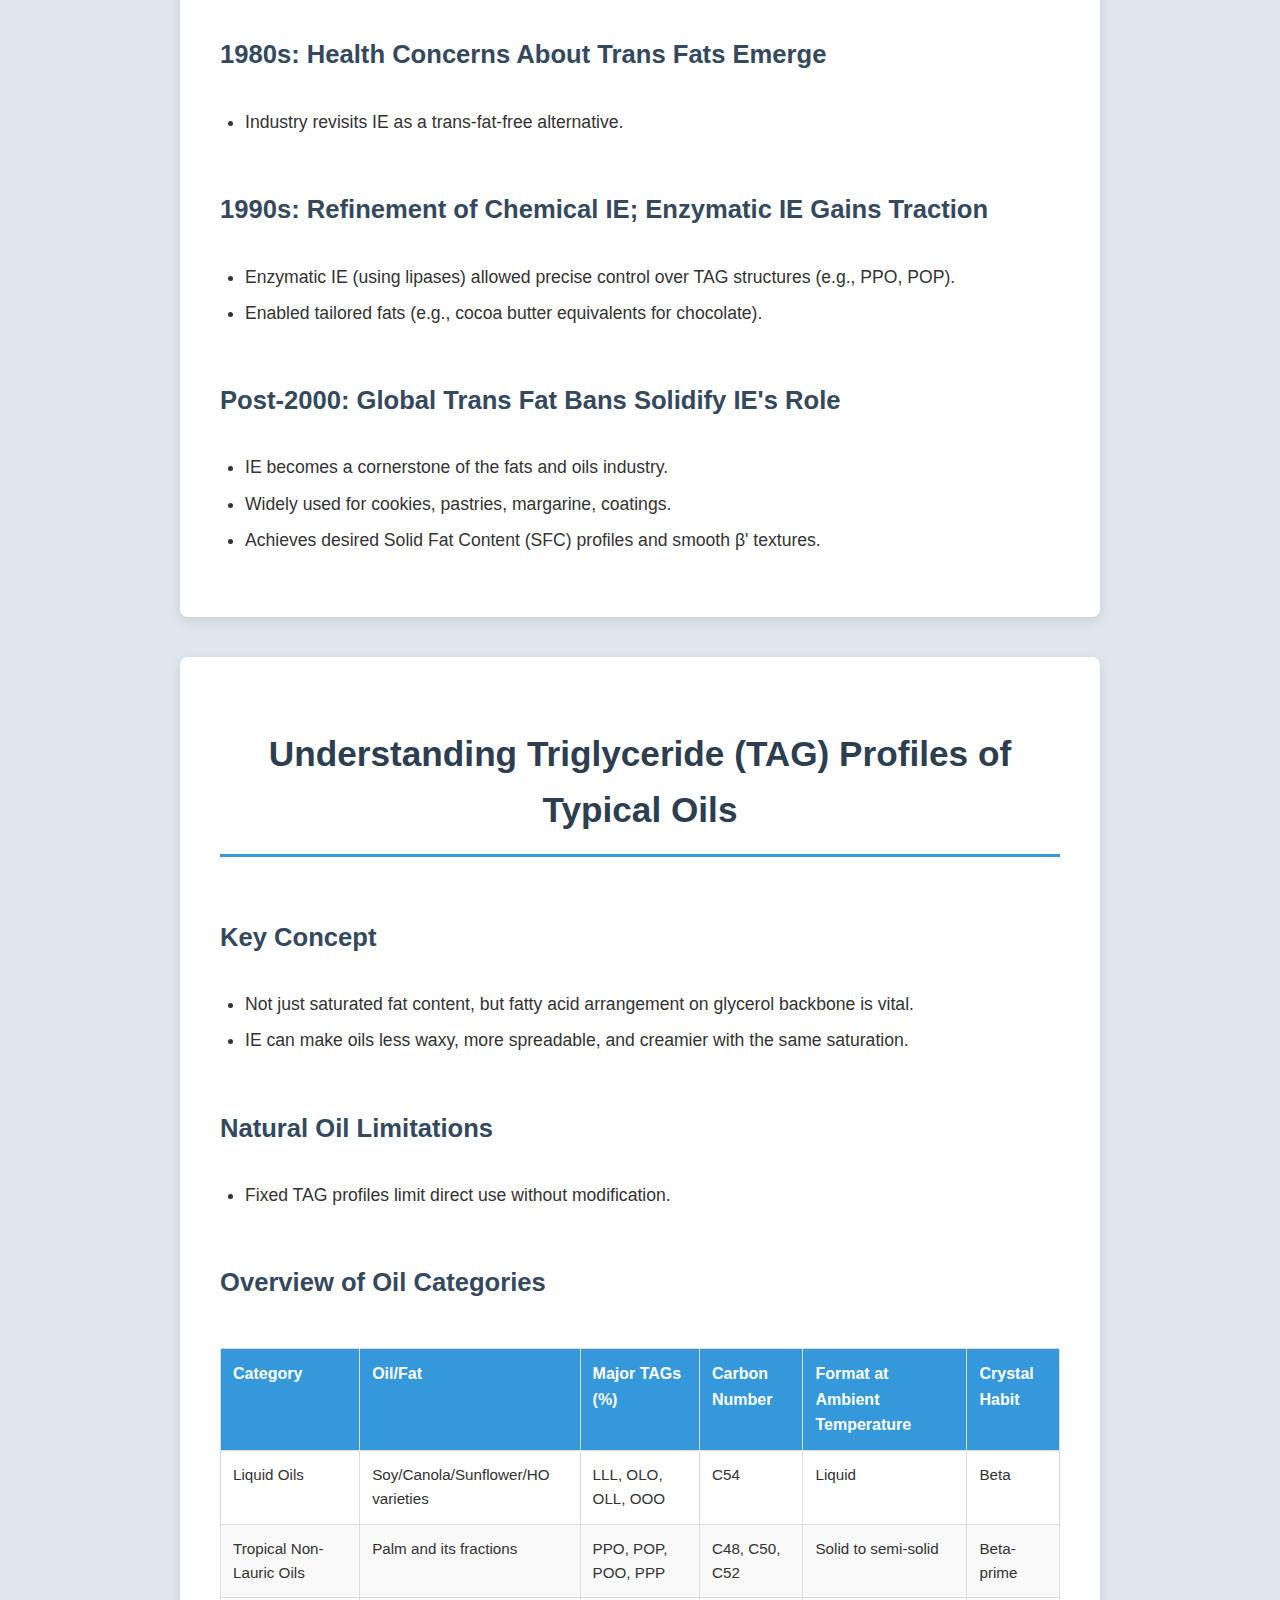
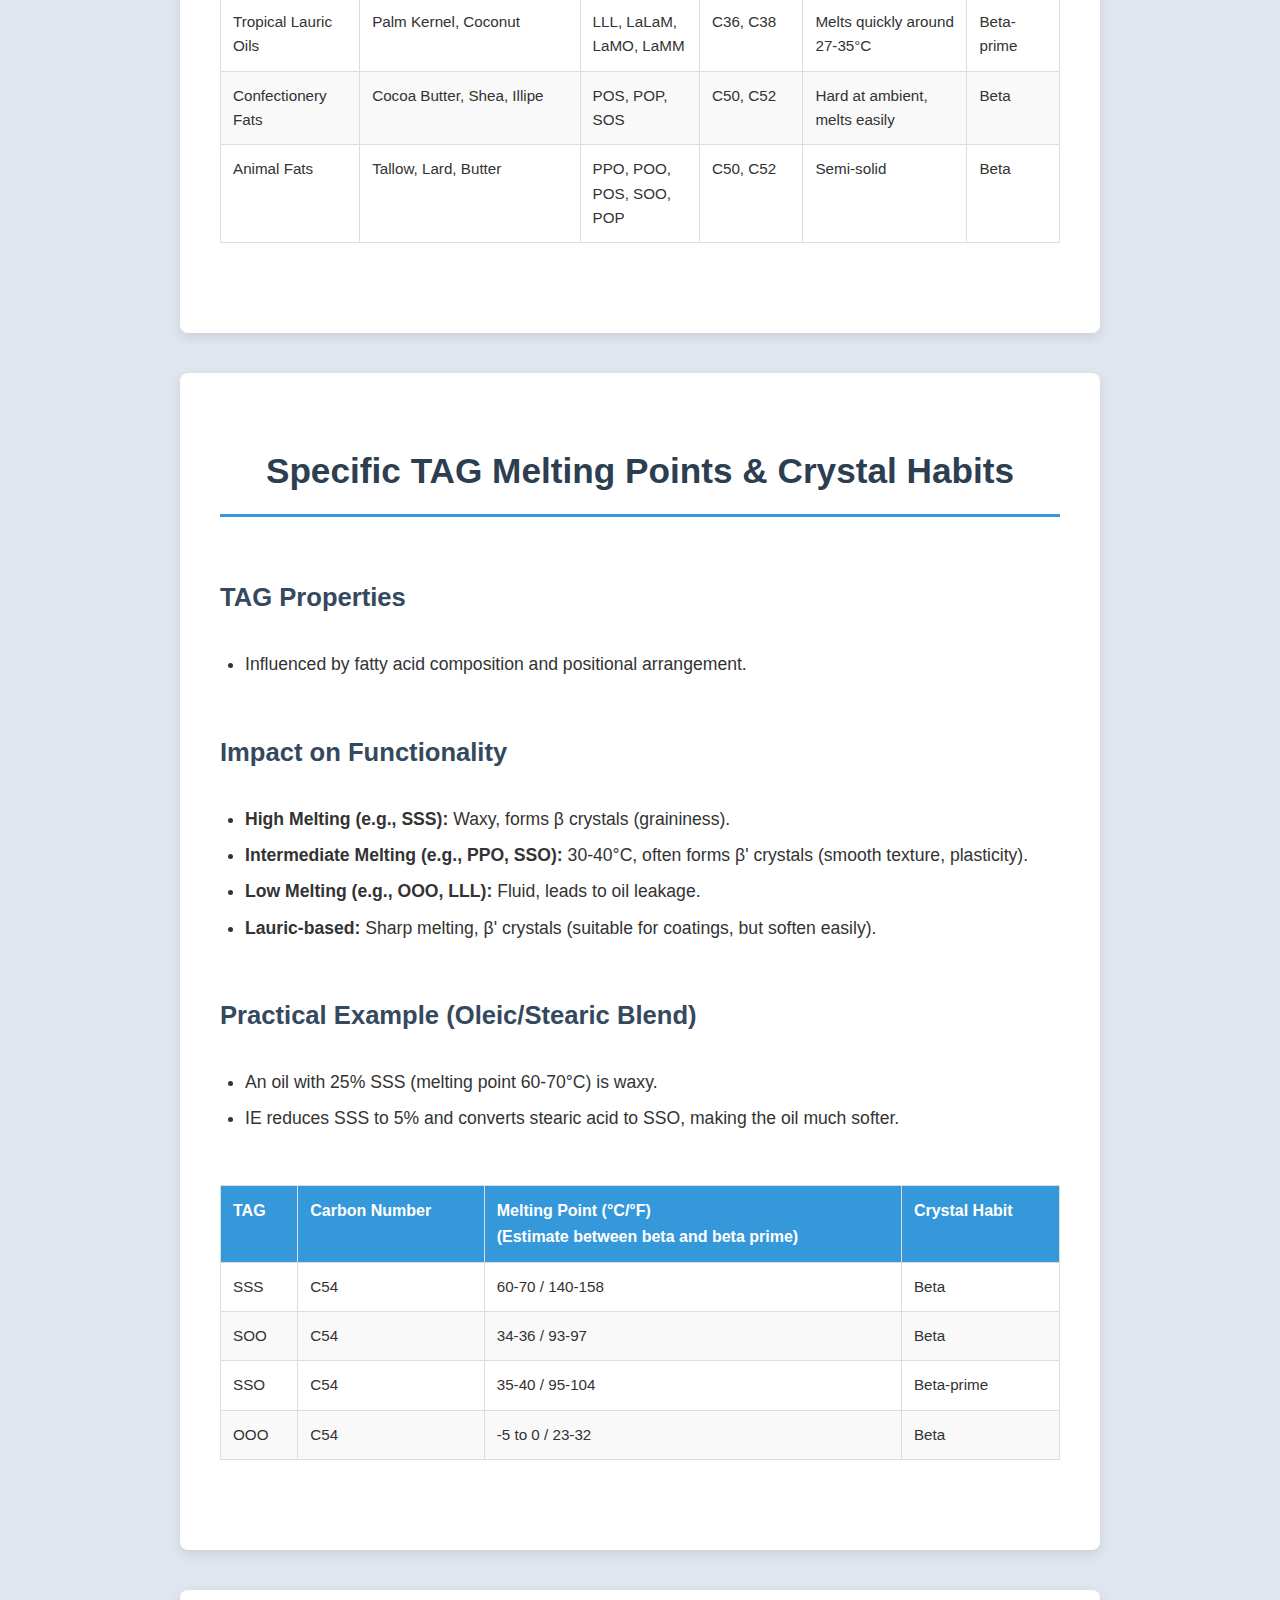
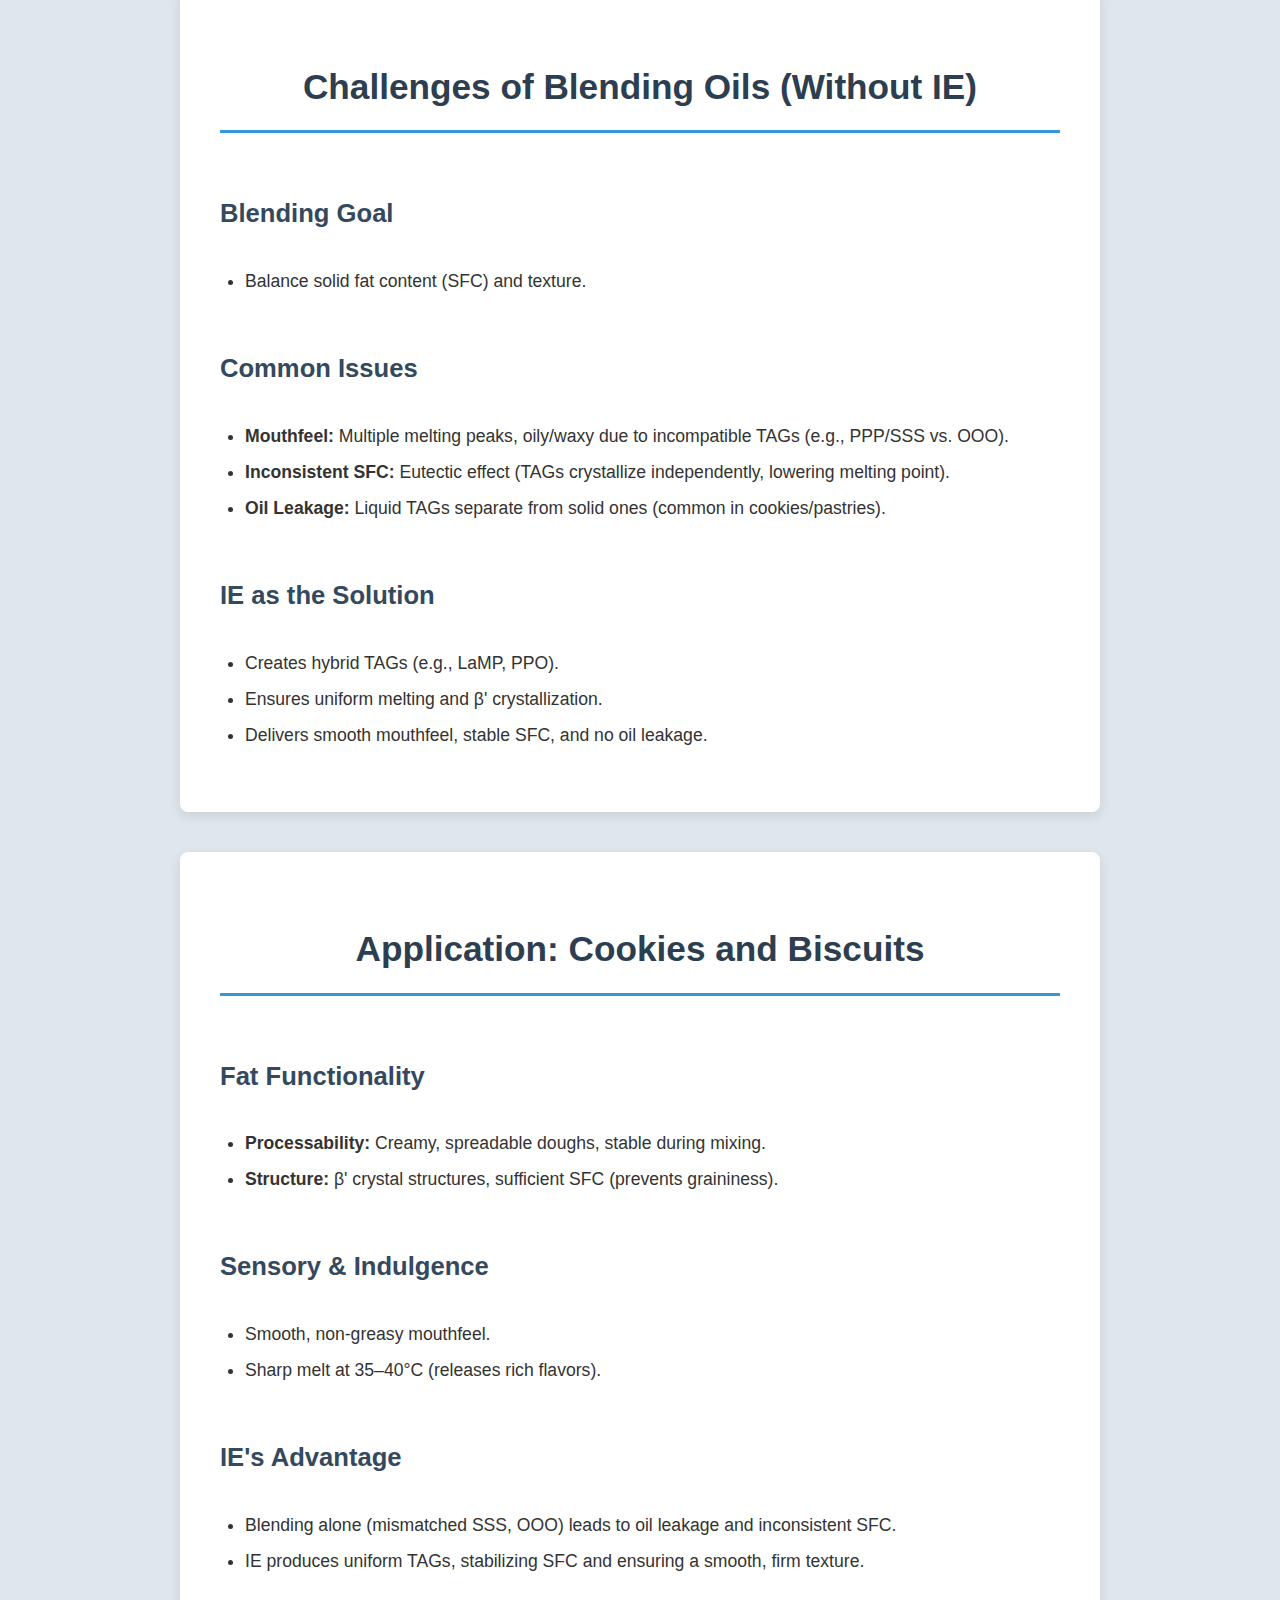
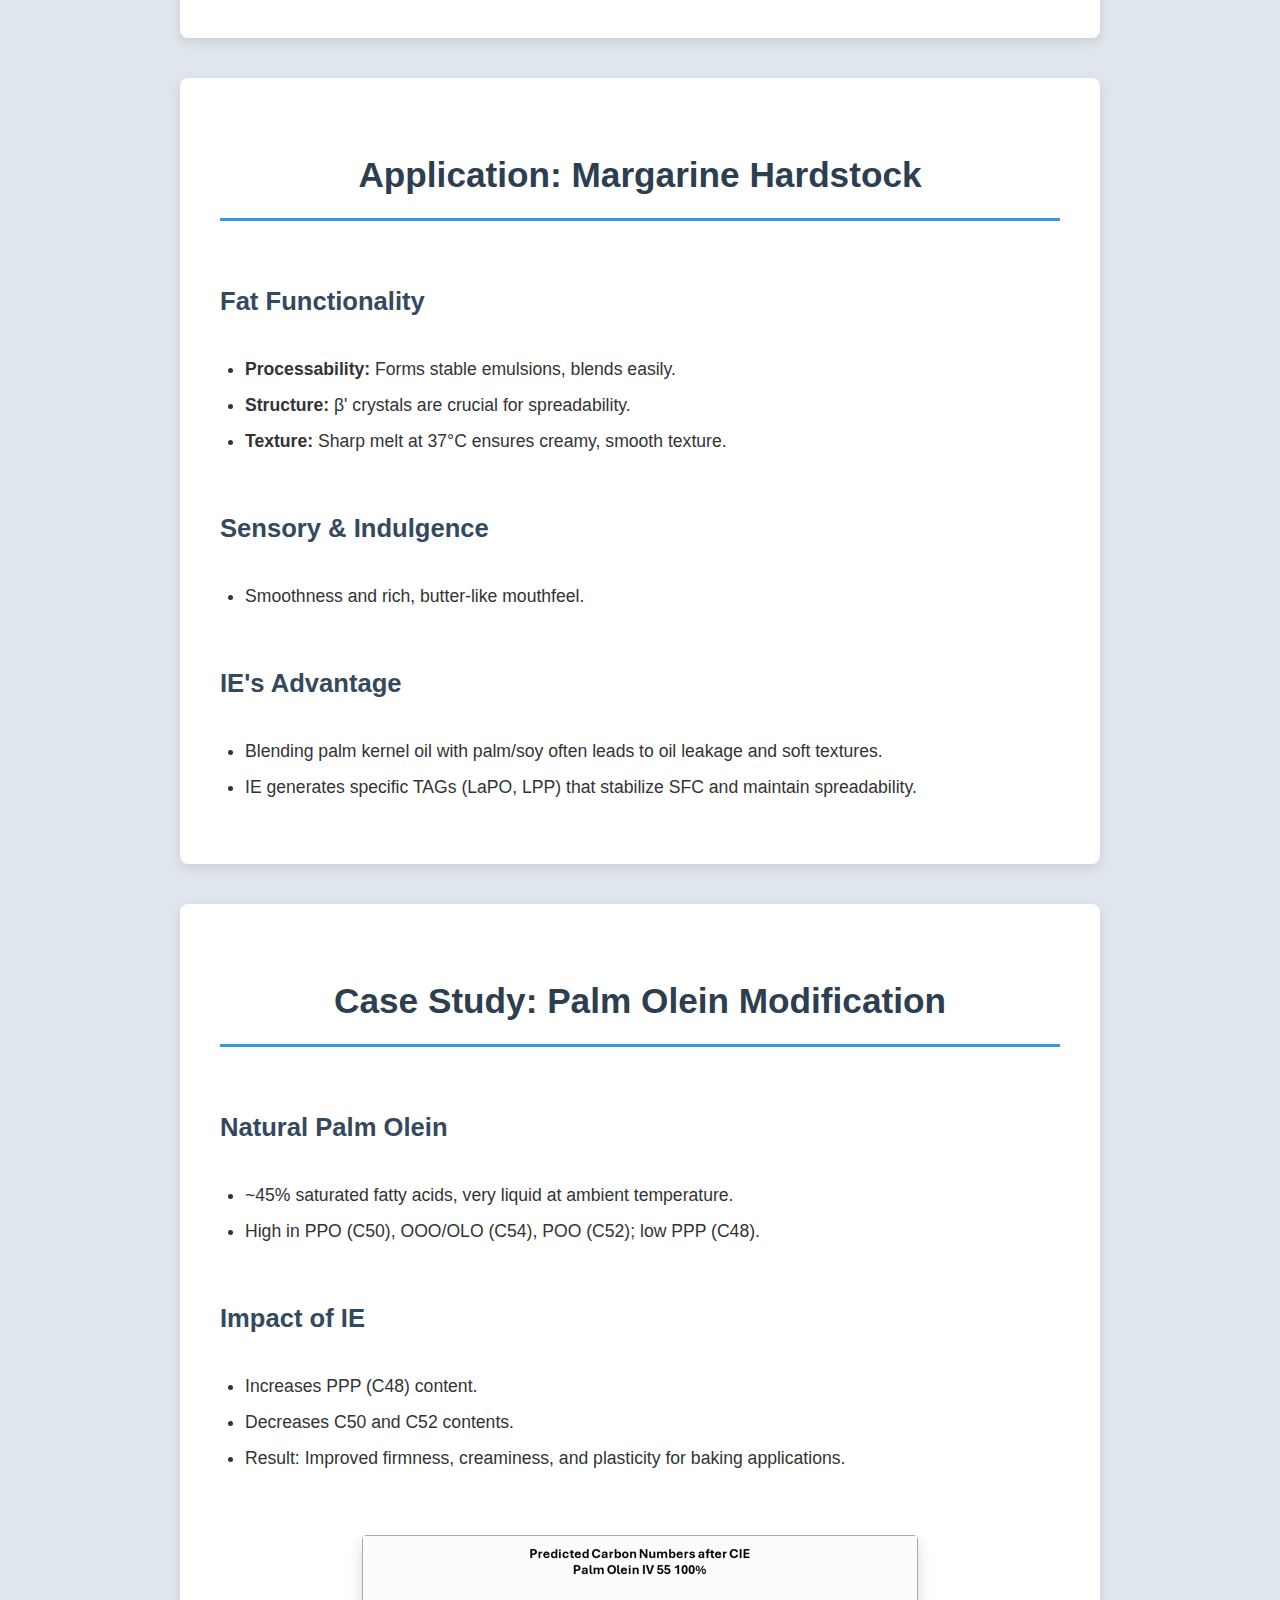
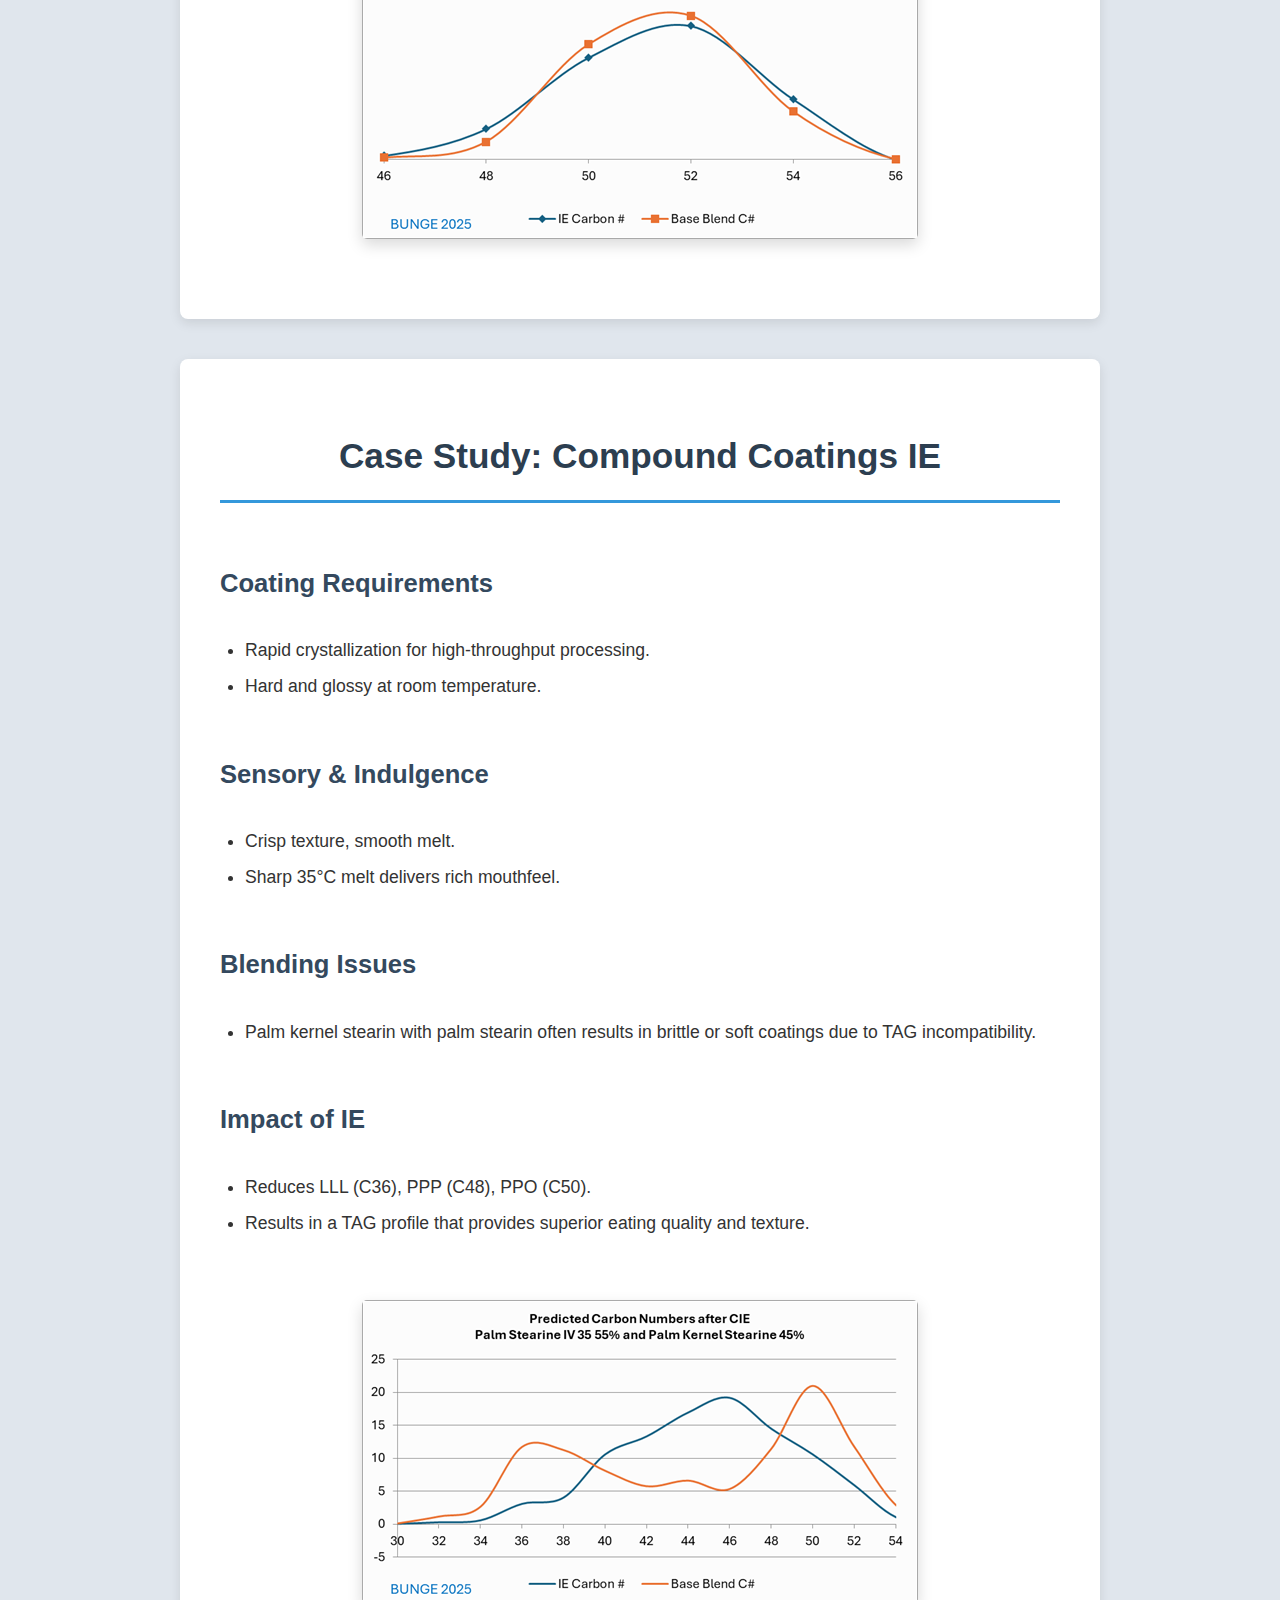
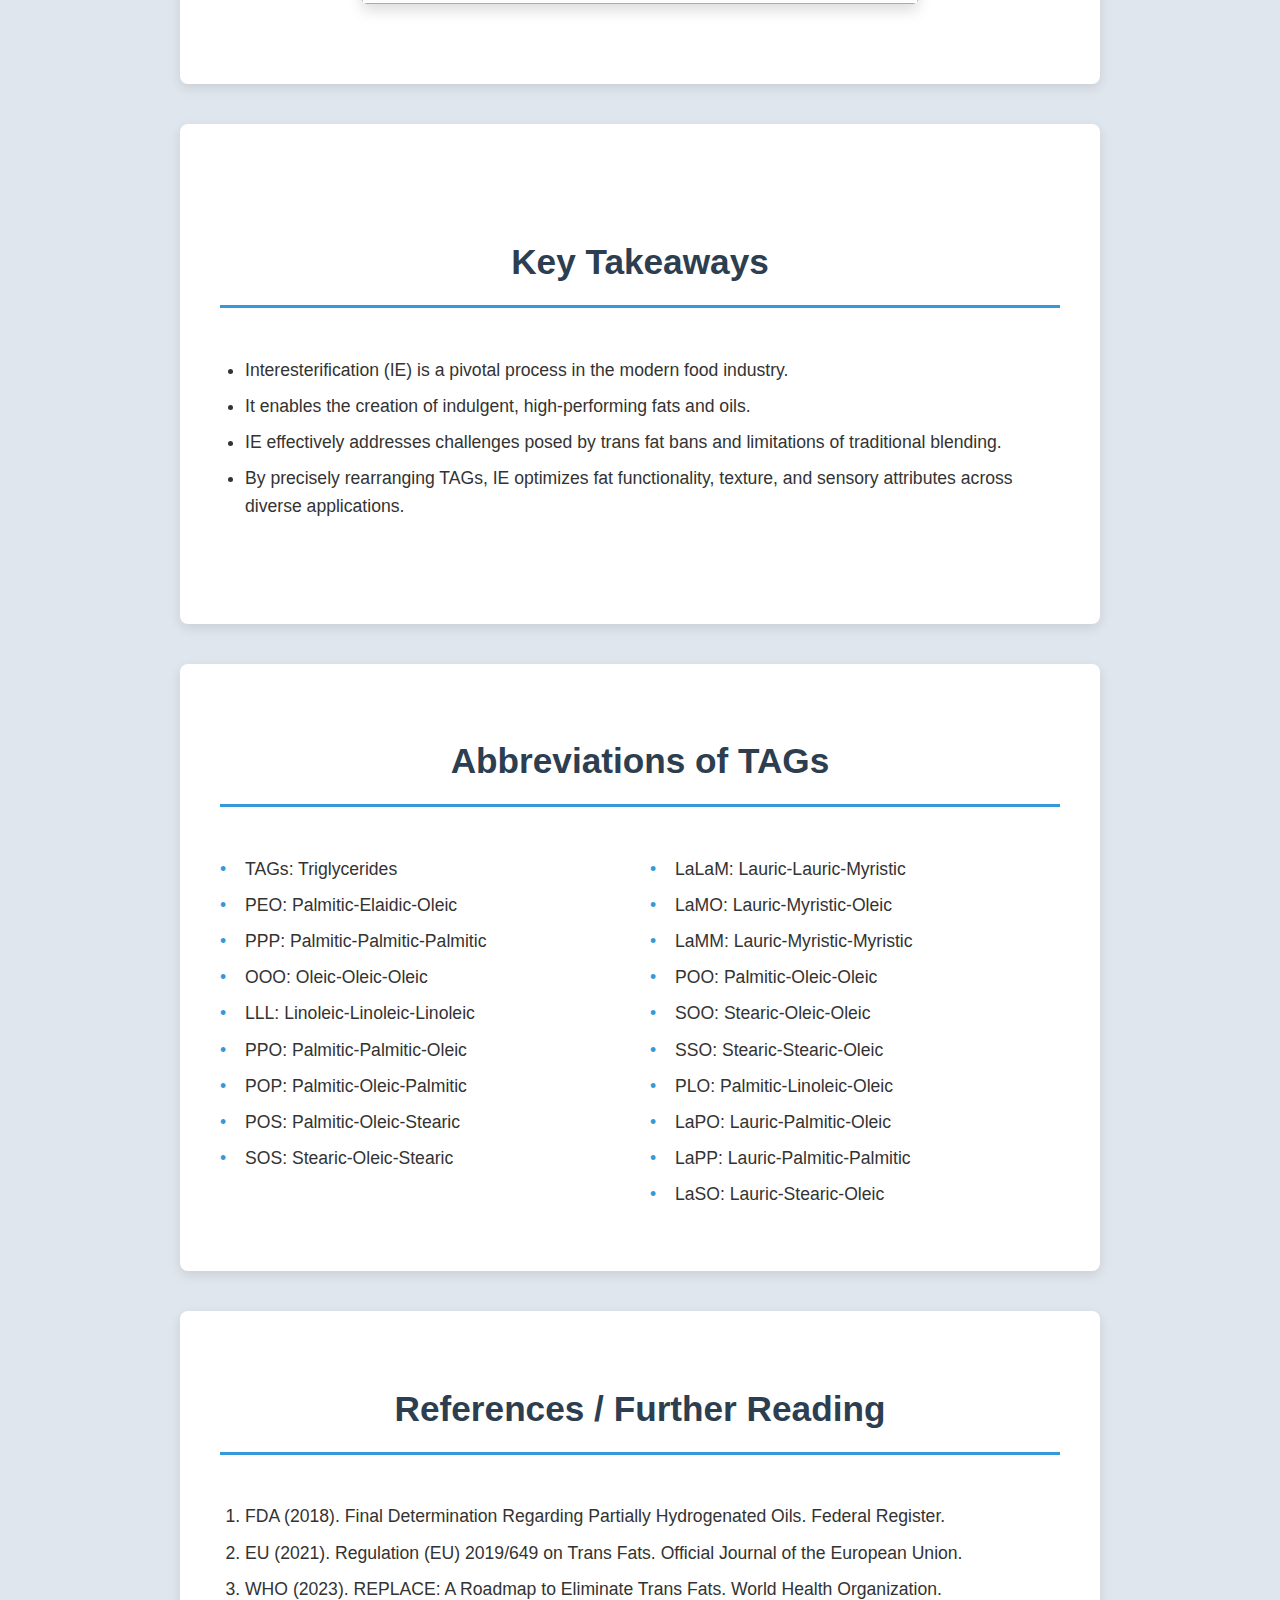
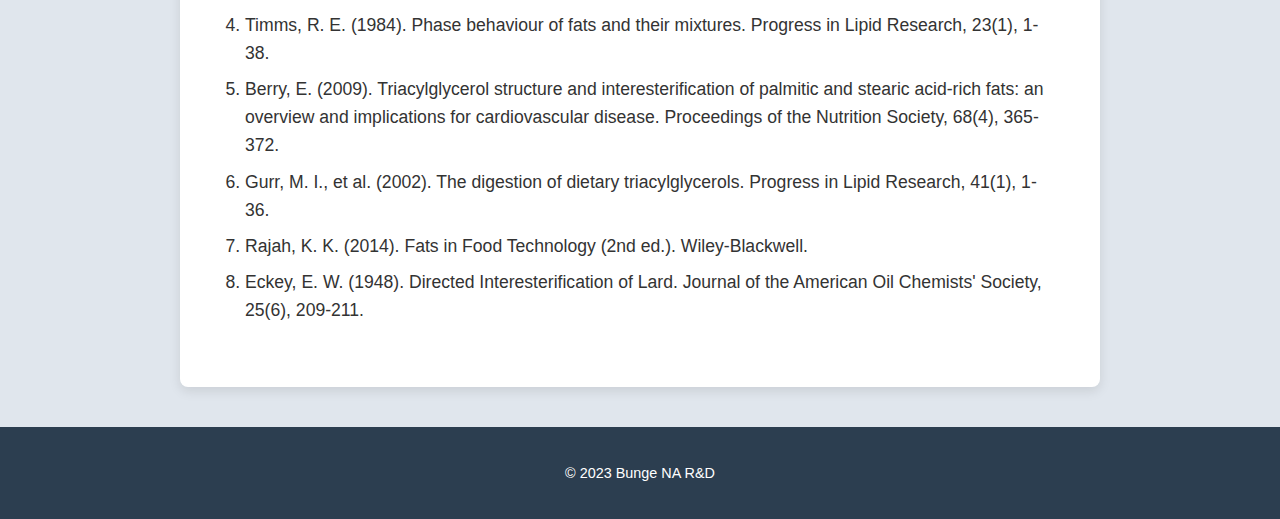
<file: IE Presentation.html>
<!DOCTYPE html>
<html lang="en">
<head>
    <meta charset="UTF-8">
    <meta name="viewport" content="width=device-width, initial-scale=1.0">
    <title>Interesterification Presentation</title>
    <link rel="stylesheet" href="style.css">
</head>
<body>
    <main>
        <!-- Slide 1: Title Slide -->
        <section class="slide title-slide" id="slide1">
            <h1>Interesterification Overview in Making Indulgent Fats and Oils for the Food Industry</h1>
            <p class="author">Brian Armstrong, Gil Wang - Bunge NA R&D</p>
            <p class="visual-suggestion">Visual: A compelling image of delicious, indulgent foods like croissants, chocolate, or creamy margarine.</p>
        </section>

        <!-- Slide 2: Introduction to Interesterification (IE) -->
        <section class="slide" id="slide2">
            <h2>Introduction to Interesterification (IE)</h2>
            <h3>What is Interesterification (IE)?</h3>
            <ul>
                <li>A process that rearranges fatty acids on triglycerides (TAGs)</li>
                <li>Creates desired textures and flavors in fats and oils</li>
            </ul>
            <h3>Why is IE Significant Today?</h3>
            <ul>
                <li><strong>Past Method:</strong> Partial hydrogenation (created functional TAGs like PEO, but with harmful trans fats)</li>
                <li><strong>Regulatory Shift:</strong> Trans fat bans (FDA 2018, EU 2021, WHO 2023)</li>
                <li><strong>Blending Issues:</strong> Physical blending (e.g., palm with soy) led to oily/gritty textures due to mismatched TAGs (SSS/PPP vs. OOO)</li>
                <li><strong>IE's Solution:</strong> Adjusts TAG compositions for:
                    <ul>
                        <li>Zero trans fats</li>
                        <li>Indulgent mouthfeel</li>
                        <li>Easier processing</li>
                    </ul>
                </li>
            </ul>
        </section>

        <!-- Slide 3: History of IE: Early Development (Pre-1950s) -->
        <section class="slide" id="slide3">
            <h2>History of IE: Early Development (Pre-1950s)</h2>
            <h3>Early Exploration</h3>
            <ul>
                <li>Began in the early 20th century.</li>
            </ul>
            <h3>1940s Breakthrough</h3>
            <ul>
                <li>Researchers at Procter & Gamble patented chemical IE.</li>
                <li><strong>Purpose:</strong> Modify lard's waxy beta-form crystals into plastic β' crystals.</li>
                <li><strong>Result:</strong> Smoother, more workable lard for shortenings (cakes, pastries).</li>
                <li>Revolutionized the baking industry.</li>
            </ul>
        </section>

        <!-- Slide 4: History of IE: Expansion & The Hydrogenation Era (1950s-1970s) -->
        <section class="slide" id="slide4">
            <h2>History of IE: Expansion & The Hydrogenation Era (1950s-1970s)</h2>
            <h3>1950s-1960s: IE Extended to Vegetable Oils</h3>
            <ul>
                <li>For margarine production.</li>
                <li>Blended vegetable oils (soybean, cottonseed) with fully hydrogenated oils.</li>
                <li>Created spreadable margarine with stable β' crystals and ideal melting points.</li>
                <li>Avoided greasiness of blends and waxiness of hydrogenated fats.</li>
            </ul>
            <h3>Niche Process</h3>
            <ul>
                <li>IE remained secondary to partial hydrogenation.</li>
                <li>Partial hydrogenation was cheaper and produced trans-fat-containing TAGs (e.g., PEO) with excellent functionality.</li>
            </ul>
        </section>

        <!-- Slide 5: History of IE: Trans Fat Concerns & Modern Prominence (1980s-Present) -->
        <section class="slide" id="slide5">
            <h2>History of IE: Trans Fat Concerns & Modern Prominence (1980s-Present)</h2>
            <h3>1980s: Health Concerns About Trans Fats Emerge</h3>
            <ul>
                <li>Industry revisits IE as a trans-fat-free alternative.</li>
            </ul>
            <h3>1990s: Refinement of Chemical IE; Enzymatic IE Gains Traction</h3>
            <ul>
                <li>Enzymatic IE (using lipases) allowed precise control over TAG structures (e.g., PPO, POP).</li>
                <li>Enabled tailored fats (e.g., cocoa butter equivalents for chocolate).</li>
            </ul>
            <h3>Post-2000: Global Trans Fat Bans Solidify IE's Role</h3>
            <ul>
                <li>IE becomes a cornerstone of the fats and oils industry.</li>
                <li>Widely used for cookies, pastries, margarine, coatings.</li>
                <li>Achieves desired Solid Fat Content (SFC) profiles and smooth β' textures.</li>
            </ul>
        </section>

        <!-- Slide 6: Understanding Triglyceride (TAG) Profiles of Typical Oils -->
        <section class="slide" id="slide6">
            <h2>Understanding Triglyceride (TAG) Profiles of Typical Oils</h2>
            <h3>Key Concept</h3>
            <ul>
                <li>Not just saturated fat content, but fatty acid arrangement on glycerol backbone is vital.</li>
                <li>IE can make oils less waxy, more spreadable, and creamier with the same saturation.</li>
            </ul>
            <h3>Natural Oil Limitations</h3>
            <ul>
                <li>Fixed TAG profiles limit direct use without modification.</li>
            </ul>
            <h3>Overview of Oil Categories</h3>
            <div class="table-container">
                <table>
                    <thead>
                        <tr>
                            <th>Category</th>
                            <th>Oil/Fat</th>
                            <th>Major TAGs (%)</th>
                            <th>Carbon Number</th>
                            <th>Format at Ambient Temperature</th>
                            <th>Crystal Habit</th>
                        </tr>
                    </thead>
                    <tbody>
                        <tr>
                            <td>Liquid Oils</td>
                            <td>Soy/Canola/Sunflower/HO varieties</td>
                            <td>LLL, OLO, OLL, OOO</td>
                            <td>C54</td>
                            <td>Liquid</td>
                            <td>Beta</td>
                        </tr>
                        <tr>
                            <td>Tropical Non-Lauric Oils</td>
                            <td>Palm and its fractions</td>
                            <td>PPO, POP, POO, PPP</td>
                            <td>C48, C50, C52</td>
                            <td>Solid to semi-solid</td>
                            <td>Beta-prime</td>
                        </tr>
                        <tr>
                            <td>Tropical Lauric Oils</td>
                            <td>Palm Kernel, Coconut</td>
                            <td>LLL, LaLaM, LaMO, LaMM</td>
                            <td>C36, C38</td>
                            <td>Melts quickly around 27-35°C</td>
                            <td>Beta-prime</td>
                        </tr>
                        <tr>
                            <td>Confectionery Fats</td>
                            <td>Cocoa Butter, Shea, Illipe</td>
                            <td>POS, POP, SOS</td>
                            <td>C50, C52</td>
                            <td>Hard at ambient, melts easily</td>
                            <td>Beta</td>
                        </tr>
                        <tr>
                            <td>Animal Fats</td>
                            <td>Tallow, Lard, Butter</td>
                            <td>PPO, POO, POS, SOO, POP</td>
                            <td>C50, C52</td>
                            <td>Semi-solid</td>
                            <td>Beta</td>
                        </tr>
                    </tbody>
                </table>
            </div>
        </section>

        <!-- Slide 7: Specific TAG Melting Points & Crystal Habits -->
        <section class="slide" id="slide7">
            <h2>Specific TAG Melting Points & Crystal Habits</h2>
            <h3>TAG Properties</h3>
            <ul>
                <li>Influenced by fatty acid composition and positional arrangement.</li>
            </ul>
            <h3>Impact on Functionality</h3>
            <ul>
                <li><strong>High Melting (e.g., SSS):</strong> Waxy, forms β crystals (graininess).</li>
                <li><strong>Intermediate Melting (e.g., PPO, SSO):</strong> 30-40°C, often forms β' crystals (smooth texture, plasticity).</li>
                <li><strong>Low Melting (e.g., OOO, LLL):</strong> Fluid, leads to oil leakage.</li>
                <li><strong>Lauric-based:</strong> Sharp melting, β' crystals (suitable for coatings, but soften easily).</li>
            </ul>
            <h3>Practical Example (Oleic/Stearic Blend)</h3>
            <ul>
                <li>An oil with 25% SSS (melting point 60-70°C) is waxy.</li>
                <li>IE reduces SSS to 5% and converts stearic acid to SSO, making the oil much softer.</li>
            </ul>
            <div class="table-container">
                <table>
                    <thead>
                        <tr>
                            <th>TAG</th>
                            <th>Carbon Number</th>
                            <th>Melting Point (°C/°F)<br>(Estimate between beta and beta prime)</th>
                            <th>Crystal Habit</th>
                        </tr>
                    </thead>
                    <tbody>
                        <tr>
                            <td>SSS</td>
                            <td>C54</td>
                            <td>60-70 / 140-158</td>
                            <td>Beta</td>
                        </tr>
                        <tr>
                            <td>SOO</td>
                            <td>C54</td>
                            <td>34-36 / 93-97</td>
                            <td>Beta</td>
                        </tr>
                        <tr>
                            <td>SSO</td>
                            <td>C54</td>
                            <td>35-40 / 95-104</td>
                            <td>Beta-prime</td>
                        </tr>
                        <tr>
                            <td>OOO</td>
                            <td>C54</td>
                            <td>-5 to 0 / 23-32</td>
                            <td>Beta</td>
                        </tr>
                    </tbody>
                </table>
            </div>
        </section>

        <!-- Slide 8: Challenges of Blending Oils (Without IE) -->
        <section class="slide" id="slide8">
            <h2>Challenges of Blending Oils (Without IE)</h2>
            <h3>Blending Goal</h3>
            <ul>
                <li>Balance solid fat content (SFC) and texture.</li>
            </ul>
            <h3>Common Issues</h3>
            <ul>
                <li><strong>Mouthfeel:</strong> Multiple melting peaks, oily/waxy due to incompatible TAGs (e.g., PPP/SSS vs. OOO).</li>
                <li><strong>Inconsistent SFC:</strong> Eutectic effect (TAGs crystallize independently, lowering melting point).</li>
                <li><strong>Oil Leakage:</strong> Liquid TAGs separate from solid ones (common in cookies/pastries).</li>
            </ul>
            <h3>IE as the Solution</h3>
            <ul>
                <li>Creates hybrid TAGs (e.g., LaMP, PPO).</li>
                <li>Ensures uniform melting and β' crystallization.</li>
                <li>Delivers smooth mouthfeel, stable SFC, and no oil leakage.</li>
            </ul>
        </section>

        <!-- Slide 9: Application: Cookies and Biscuits -->
        <section class="slide" id="slide9">
            <h2>Application: Cookies and Biscuits</h2>
            <h3>Fat Functionality</h3>
            <ul>
                <li><strong>Processability:</strong> Creamy, spreadable doughs, stable during mixing.</li>
                <li><strong>Structure:</strong> β' crystal structures, sufficient SFC (prevents graininess).</li>
            </ul>
            <h3>Sensory & Indulgence</h3>
            <ul>
                <li>Smooth, non-greasy mouthfeel.</li>
                <li>Sharp melt at 35–40°C (releases rich flavors).</li>
            </ul>
            <h3>IE's Advantage</h3>
            <ul>
                <li>Blending alone (mismatched SSS, OOO) leads to oil leakage and inconsistent SFC.</li>
                <li>IE produces uniform TAGs, stabilizing SFC and ensuring a smooth, firm texture.</li>
            </ul>
        </section>

        <!-- Slide 10: Application: Margarine Hardstock -->
        <section class="slide" id="slide10">
            <h2>Application: Margarine Hardstock</h2>
            <h3>Fat Functionality</h3>
            <ul>
                <li><strong>Processability:</strong> Forms stable emulsions, blends easily.</li>
                <li><strong>Structure:</strong> β' crystals are crucial for spreadability.</li>
                <li><strong>Texture:</strong> Sharp melt at 37°C ensures creamy, smooth texture.</li>
            </ul>
            <h3>Sensory & Indulgence</h3>
            <ul>
                <li>Smoothness and rich, butter-like mouthfeel.</li>
            </ul>
            <h3>IE's Advantage</h3>
            <ul>
                <li>Blending palm kernel oil with palm/soy often leads to oil leakage and soft textures.</li>
                <li>IE generates specific TAGs (LaPO, LPP) that stabilize SFC and maintain spreadability.</li>
            </ul>
        </section>

        <!-- Slide 11: Case Study: Palm Olein Modification -->
        <section class="slide" id="slide11">
            <h2>Case Study: Palm Olein Modification</h2>
            <h3>Natural Palm Olein</h3>
            <ul>
                <li>~45% saturated fatty acids, very liquid at ambient temperature.</li>
                <li>High in PPO (C50), OOO/OLO (C54), POO (C52); low PPP (C48).</li>
            </ul>
            <h3>Impact of IE</h3>
            <ul>
                <li>Increases PPP (C48) content.</li>
                <li>Decreases C50 and C52 contents.</li>
            <li>Result: Improved firmness, creaminess, and plasticity for baking applications.</li>
            </ul>
            <div class="chart-container">
                <img src="palm_olein_graph.png" alt="Predicted Carbon Numbers after CIE Palm Olein IV 55 100%">
            </div>
        </section>

        <!-- Slide 12: Case Study: Compound Coatings IE -->
        <section class="slide" id="slide12">
            <h2>Case Study: Compound Coatings IE</h2>
            <h3>Coating Requirements</h3>
            <ul>
                <li>Rapid crystallization for high-throughput processing.</li>
                <li>Hard and glossy at room temperature.</li>
            </ul>
            <h3>Sensory & Indulgence</h3>
            <ul>
                <li>Crisp texture, smooth melt.</li>
                <li>Sharp 35°C melt delivers rich mouthfeel.</li>
            </ul>
            <h3>Blending Issues</h3>
            <ul>
                <li>Palm kernel stearin with palm stearin often results in brittle or soft coatings due to TAG incompatibility.</li>
            </ul>
            <h3>Impact of IE</h3>
            <ul>
                <li>Reduces LLL (C36), PPP (C48), PPO (C50).</li>
                <li>Results in a TAG profile that provides superior eating quality and texture.</li>
            </ul>
            <div class="chart-container">
                <img src="compound_coating_graph.png" alt="Predicted Carbon Numbers after CIE Palm Stearine IV 35 55% and Palm Kernel Stearine 45%">
            </div>
        </section>

        <!-- Slide 13: Key Takeaways -->
        <section class="slide" id="slide13">
            <h2>Key Takeaways</h2>
            <ul>
                <li>Interesterification (IE) is a pivotal process in the modern food industry.</li>
                <li>It enables the creation of indulgent, high-performing fats and oils.</li>
                <li>IE effectively addresses challenges posed by trans fat bans and limitations of traditional blending.</li>
                <li>By precisely rearranging TAGs, IE optimizes fat functionality, texture, and sensory attributes across diverse applications.</li>
            </ul>
        </section>

        <!-- Slide 14: Abbreviations of TAGs (Appendix/Glossary) -->
        <section class="slide" id="slide14">
            <h2>Abbreviations of TAGs</h2>
            <div class="column-list">
                <ul>
                    <li>TAGs: Triglycerides</li>
                    <li>PEO: Palmitic-Elaidic-Oleic</li>
                    <li>PPP: Palmitic-Palmitic-Palmitic</li>
                    <li>OOO: Oleic-Oleic-Oleic</li>
                    <li>LLL: Linoleic-Linoleic-Linoleic</li>
                    <li>PPO: Palmitic-Palmitic-Oleic</li>
                    <li>POP: Palmitic-Oleic-Palmitic</li>
                    <li>POS: Palmitic-Oleic-Stearic</li>
                    <li>SOS: Stearic-Oleic-Stearic</li>
                </ul>
                <ul>
                    <li>LaLaM: Lauric-Lauric-Myristic</li>
                    <li>LaMO: Lauric-Myristic-Oleic</li>
                    <li>LaMM: Lauric-Myristic-Myristic</li>
                    <li>POO: Palmitic-Oleic-Oleic</li>
                    <li>SOO: Stearic-Oleic-Oleic</li>
                    <li>SSO: Stearic-Stearic-Oleic</li>
                    <li>PLO: Palmitic-Linoleic-Oleic</li>
                    <li>LaPO: Lauric-Palmitic-Oleic</li>
                    <li>LaPP: Lauric-Palmitic-Palmitic</li>
                    <li>LaSO: Lauric-Stearic-Oleic</li>
                </ul>
            </div>
        </section>

        <!-- Slide 15: References / Further Reading -->
        <section class="slide" id="slide15">
            <h2>References / Further Reading</h2>
            <ol>
                <li>FDA (2018). Final Determination Regarding Partially Hydrogenated Oils. Federal Register.</li>
                <li>EU (2021). Regulation (EU) 2019/649 on Trans Fats. Official Journal of the European Union.</li>
                <li>WHO (2023). REPLACE: A Roadmap to Eliminate Trans Fats. World Health Organization.</li>
                <li>Timms, R. E. (1984). Phase behaviour of fats and their mixtures. Progress in Lipid Research, 23(1), 1-38.</li>
                <li>Berry, E. (2009). Triacylglycerol structure and interesterification of palmitic and stearic acid-rich fats: an overview and implications for cardiovascular disease. Proceedings of the Nutrition Society, 68(4), 365-372.</li>
                <li>Gurr, M. I., et al. (2002). The digestion of dietary triacylglycerols. Progress in Lipid Research, 41(1), 1-36.</li>
                <li>Rajah, K. K. (2014). Fats in Food Technology (2nd ed.). Wiley-Blackwell.</li>
                <li>Eckey, E. W. (1948). Directed Interesterification of Lard. Journal of the American Oil Chemists' Society, 25(6), 209-211.</li>
            </ol>
        </section>
    </main>

    <footer>
        <p>&copy; 2023 Bunge NA R&D</p>
    </footer>
</body>
</html>
</file>
<file: style.css>
/* style.css */

/* General Body Styles */
body {
    font-family: 'Arial', sans-serif;
    line-height: 1.6;
    margin: 0;
    padding: 0;
    background-color: #e0e6ed; /* Light grey/blue background for the entire page */
    color: #333;
    display: flex; /* Use flexbox to center main content */
    flex-direction: column;
    min-height: 100vh; /* Ensure body takes full viewport height */
}

/* Main Content Area */
main {
    flex-grow: 1; /* Allow main to grow and take available space */
    width: 100%;
    max-width: 960px; /* Max width for presentation content */
    margin: 20px auto; /* Center main content with vertical margin */
    padding: 0 20px; /* Horizontal padding for responsiveness */
    box-sizing: border-box; /* Include padding in width calculations */
}

/* Slide Styles */
.slide {
    background-color: #ffffff; /* White background for each slide */
    border-radius: 8px;
    box-shadow: 0 4px 12px rgba(0, 0, 0, 0.1); /* More prominent shadow for slides */
    margin-bottom: 40px; /* Space between slides */
    padding: 40px; /* Generous padding inside each slide */
    box-sizing: border-box;
    min-height: 500px; /* Minimum height for a slide, adjust as needed */
    display: flex; /* Use flexbox for content alignment within slide */
    flex-direction: column;
    justify-content: center; /* Center content vertically in slide */
}

.slide:last-of-type {
    margin-bottom: 20px; /* Less margin for the last slide before footer */
}

/* Title Slide Specific Styles */
.title-slide {
    text-align: center;
    background-color: #2c3e50; /* Dark blue background for title slide */
    color: #fff;
    padding: 80px 40px; /* More padding for title slide */
    min-height: 600px; /* Taller title slide */
}

.title-slide h1 {
    font-size: 3.5em;
    margin-bottom: 20px;
    line-height: 1.2;
}

.title-slide .author {
    font-size: 1.5em;
    font-style: italic;
    opacity: 0.8;
}

.title-slide .visual-suggestion {
    font-size: 1.1em;
    margin-top: 30px;
    color: #a0a0a0; /* Lighter color for suggestion text */
}

/* Headings within slides */
.slide h2 {
    color: #2c3e50; /* Dark blue/grey for main headings */
    font-size: 2.2em;
    border-bottom: 3px solid #3498db; /* Blue underline */
    padding-bottom: 15px;
    margin-bottom: 30px;
    text-align: center; /* Center main headings */
}

.slide h3 {
    color: #34495e; /* Slightly lighter dark blue/grey for subheadings */
    font-size: 1.6em;
    margin-top: 30px;
    margin-bottom: 15px;
}

/* Paragraph and List Styles */
.slide p {
    margin-bottom: 15px;
    font-size: 1.1em;
}

.slide ul, .slide ol {
    margin-bottom: 15px;
    padding-left: 25px;
    font-size: 1.1em;
}

.slide li {
    margin-bottom: 8px;
}

/* Two-column list for Abbreviations */
.column-list {
    display: flex;
    flex-wrap: wrap; /* Allow wrapping on smaller screens */
    justify-content: space-around; /* Distribute items with space */
    gap: 20px; /* Space between columns */
}

.column-list ul {
    flex: 1; /* Allow each ul to take equal space */
    min-width: 280px; /* Minimum width before wrapping */
    padding-left: 0; /* Remove default ul padding */
    list-style: none; /* Remove default bullet points */
}

.column-list ul li {
    padding-left: 25px; /* Custom bullet point indentation */
    position: relative;
}

.column-list ul li::before {
    content: '•'; /* Custom bullet point */
    color: #3498db; /* Blue bullet */
    position: absolute;
    left: 0;
}


/* Table Styles */
.table-container {
    overflow-x: auto; /* Ensures table is scrollable on small screens if it overflows */
    margin: 30px 0;
}

table {
    width: 100%;
    border-collapse: collapse; /* Removes double borders */
    margin-bottom: 20px;
    min-width: 600px; /* Ensure table doesn't get too squished */
}

table th, table td {
    border: 1px solid #ddd; /* Light grey borders */
    padding: 12px;
    text-align: left;
    vertical-align: top; /* Align content to the top */
}

table th {
    background-color: #3498db; /* Blue background for headers */
    color: white;
    font-weight: bold;
    font-size: 1em;
}

table td {
    font-size: 0.95em;
}

table tr:nth-child(even) {
    background-color: #f9f9f9; /* Zebra striping for readability */
}

table tr:hover {
    background-color: #f1f1f1; /* Highlight row on hover */
}

/* Chart Styles */
.chart-container {
    text-align: center; /* Center the image */
    margin: 40px 0; /* Spacing above and below chart */
}

.chart-container img {
    max-width: 90%; /* Make images responsive, slightly smaller than slide width */
    height: auto; /* Maintain aspect ratio */
    display: block; /* Remove extra space below image */
    margin: 0 auto; /* Center the image */
    box-shadow: 0 6px 15px rgba(0,0,0,0.15); /* More prominent shadow for charts */
    border-radius: 5px; /* Slightly rounded corners */
}

/* Footer Styles */
footer {
    text-align: center;
    padding: 20px 0;
    margin-top: auto; /* Push footer to the bottom */
    background-color: #2c3e50; /* Dark blue/grey */
    color: #fff;
    font-size: 0.9em;
}

/* Responsive adjustments for smaller screens */
@media (max-width: 768px) {
    .slide {
        padding: 25px;
        margin-bottom: 30px;
    }

    .title-slide {
        padding: 60px 25px;
    }

    .title-slide h1 {
        font-size: 2.5em;
    }

    .title-slide .author {
        font-size: 1.2em;
    }

    .slide h2 {
        font-size: 1.8em;
        padding-bottom: 10px;
        margin-bottom: 20px;
    }

    .slide h3 {
        font-size: 1.4em;
        margin-top: 20px;
    }

    .slide p, .slide ul, .slide ol {
        font-size: 1em;
    }

    table th, table td {
        padding: 8px;
        font-size: 0.85em;
    }

    .chart-container img {
        max-width: 100%; /* Allow full width on small screens */
    }

    .column-list ul {
        min-width: unset; /* Remove min-width on small screens */
        width: 100%; /* Take full width */
    }
}

/* Further adjustment for very small screens (e.g., mobile portrait) */
@media (max-width: 480px) {
    .slide {
        padding: 15px;
        min-height: unset; /* Allow height to collapse if content is short */
    }

    .title-slide h1 {
        font-size: 2em;
    }

    .slide h2 {
        font-size: 1.5em;
    }

    .slide h3 {
        font-size: 1.2em;
    }

    .table-container {
        margin: 20px 0;
    }
}
</file>
